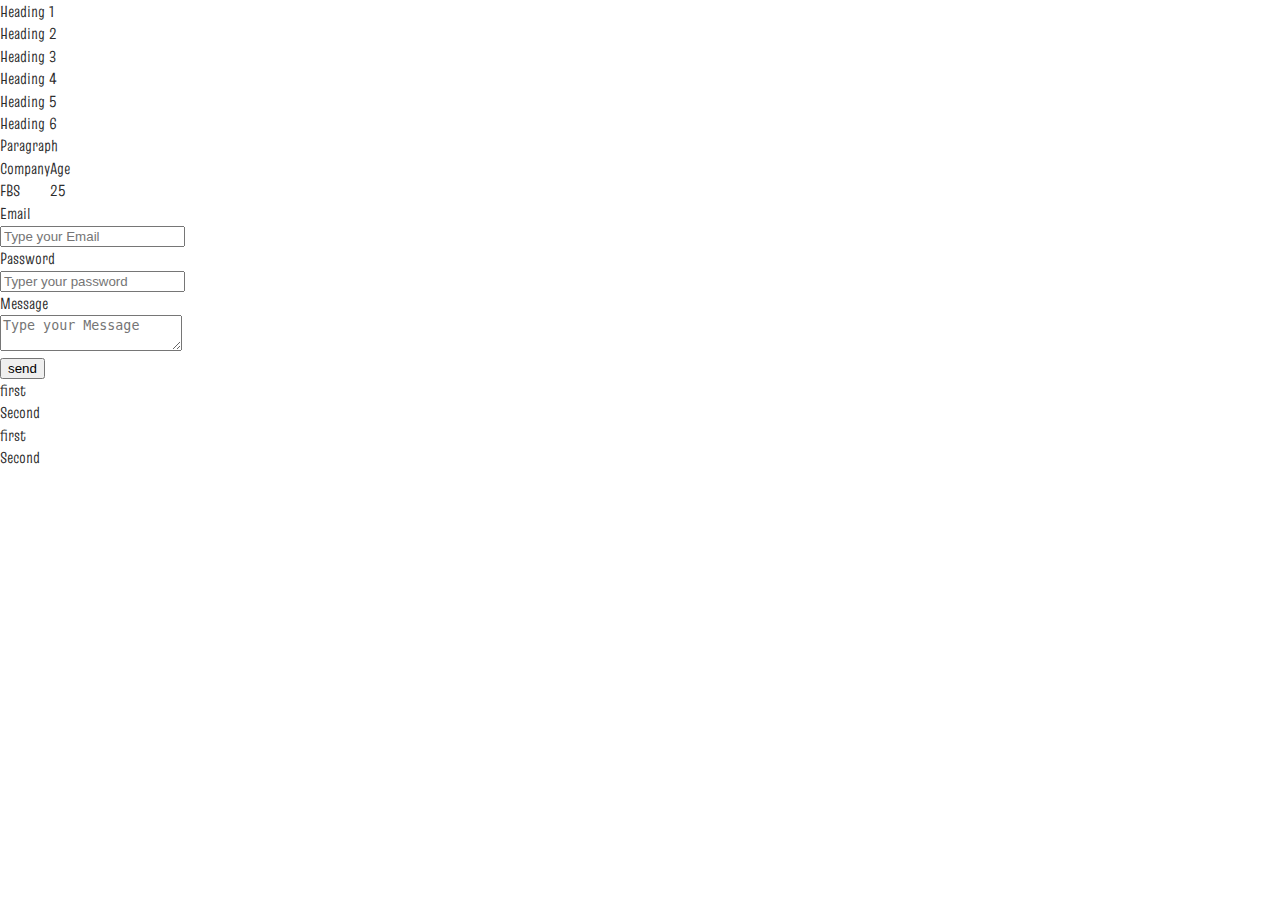
<file: index.html>
<!DOCTYPE html>
<html lang="en">
<head>
    <meta charset="UTF-8">
    <meta name="viewport" content="width=device-width, initial-scale=1.0">
    <title>INSIDE STYLE</title>
    <link rel="stylesheet" href="style.css">
</head>
<body>
    <!-- Heading Tag -->
    <h1>Heading 1</h1>
    <h2>Heading 2</h2>
    <h3>Heading 3</h3>
    <h4>Heading 4</h4>
    <h5>Heading 5</h5>
    <h6>Heading 6</h6>

    <!-- Paragraph section -->
<p>Paragraph</p>

<section id="banner">
    <div class="banner_left">
     </div>

<div class="banner_left"></div>

</section>
<!-- Table elements (th-Table Heading, tr- Table rows, td- data cells/table data) -->
<table>
  <th>Company</th>    
  <th>Age</th>
</th>


  <tr>
    <td>FBS</td>
    <td>25</td>
  </tr>
</table>

<!-- Email and password Section -->

<!-- Email -->
<Form action="" style="max-width: 10rem;">
    <label for="">Email</label>
    <input type="email" placeholder="Type your Email">

    <!-- Password -->
    <label for="">Password</label>
    <input type="Password" placeholder="Typer your password">

    <!-- Message Section -->
    <label for="">Message</label>
    <textarea placeholder="Type your Message" ></textarea>
    <!-- send button -->
    <button>send</button>

</Form>
<!--(unordered list)-->
<ul>
    <li>first</li>
<li>Second</li>

</ul>



<!--(ol- ordered list)-->
<ol>
    <li>first</li>
<li>Second</li>

</ol>


</body>
</html>
</file>
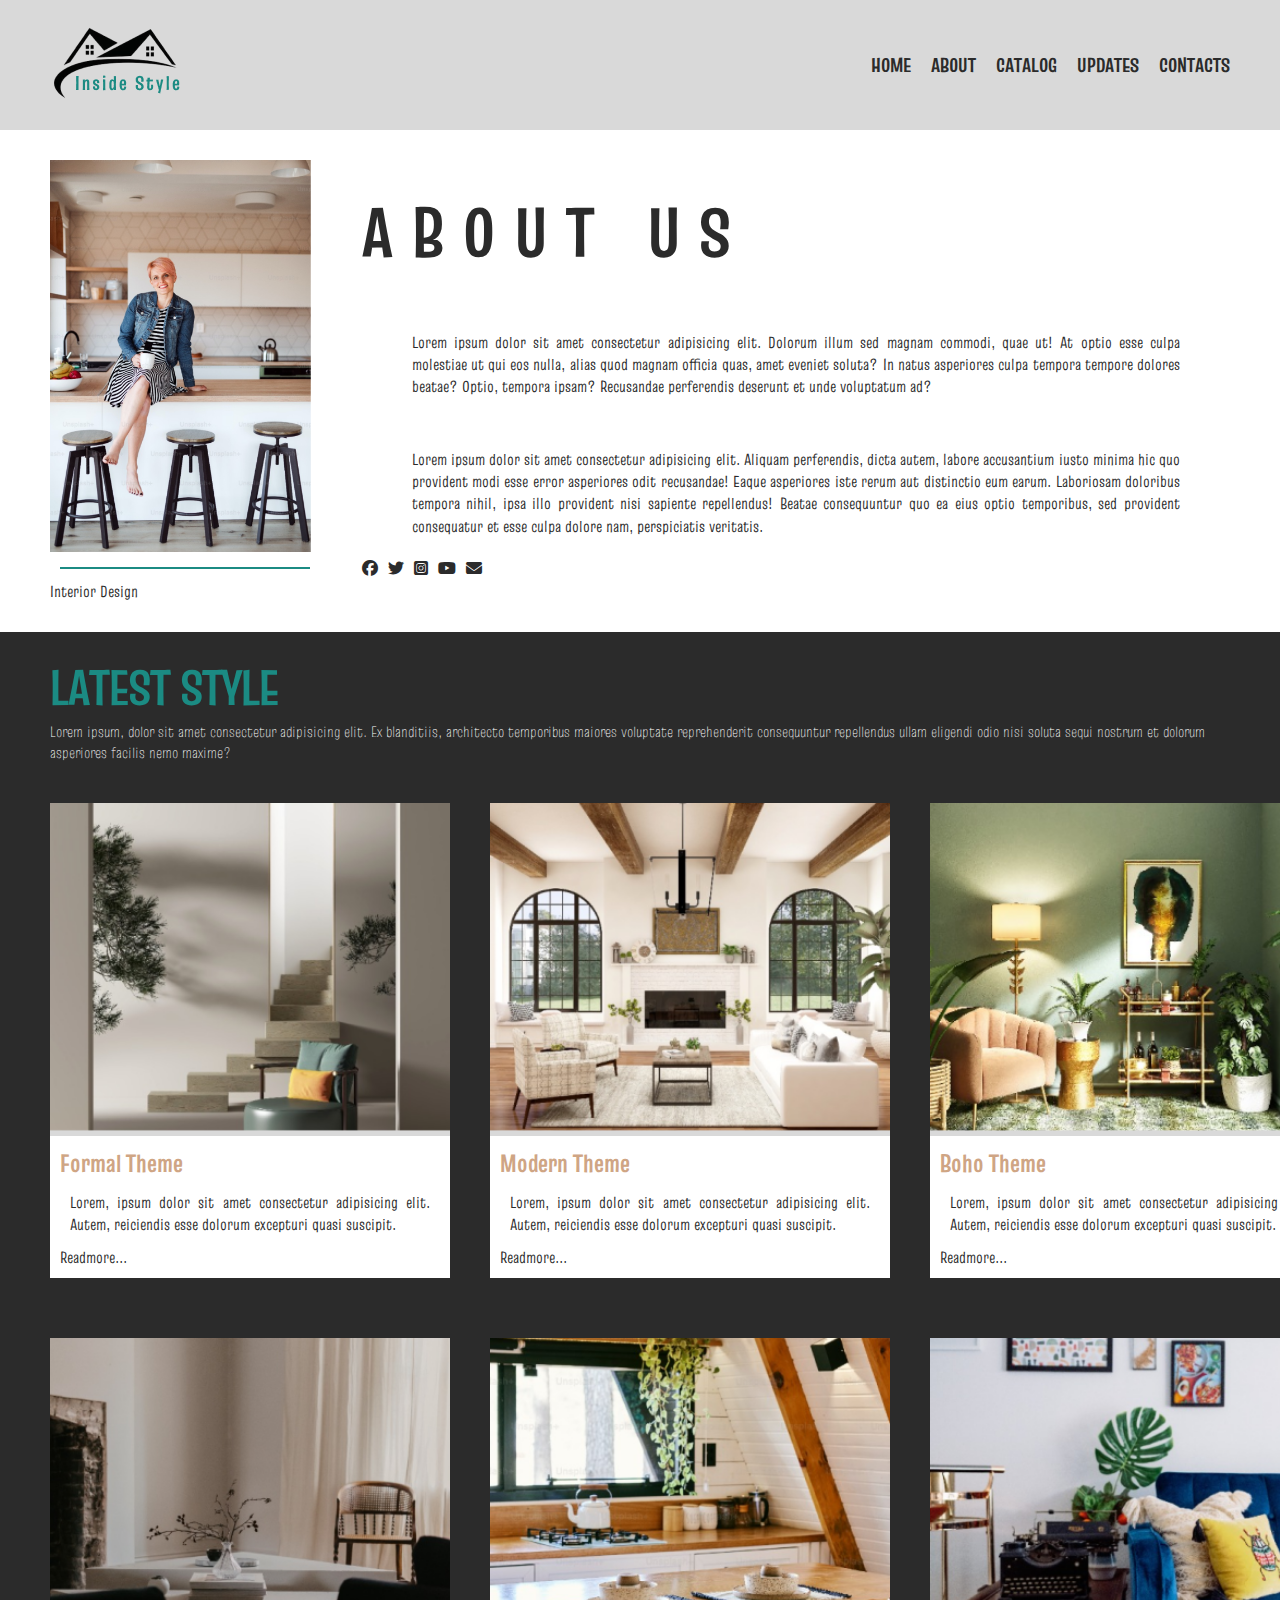
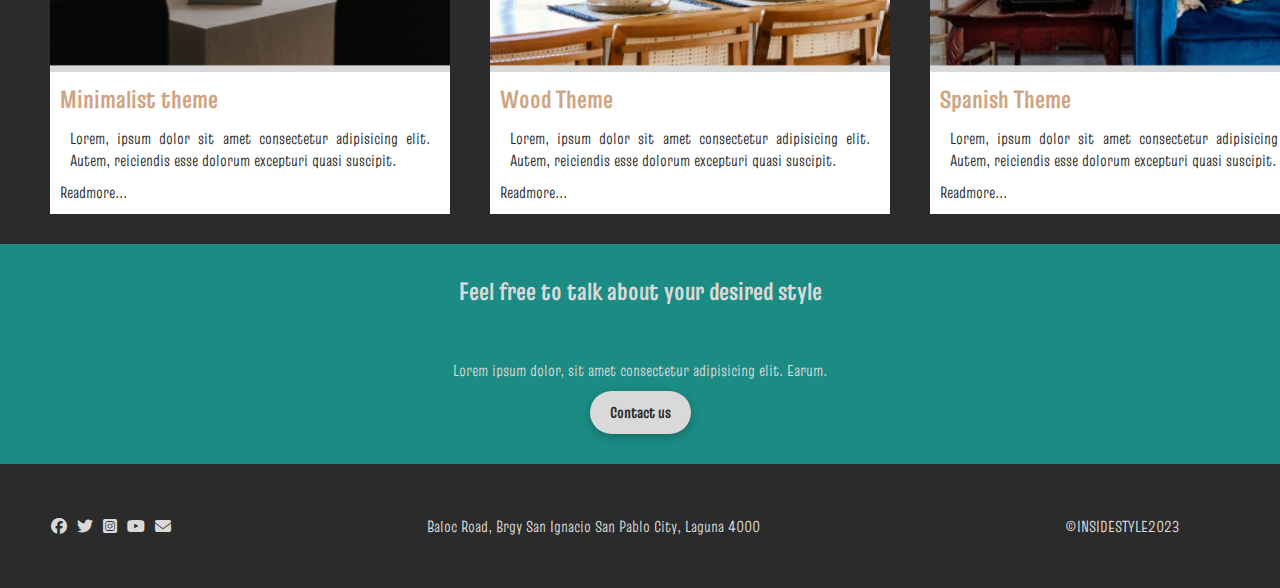
<file: about.html>
<!DOCTYPE html>
<html lang="en">
<head>
    <meta charset="UTF-8">
    <meta name="viewport" content="width=device-width, initial-scale=1.0">
    <title>Inside Style</title>
    <link rel="stylesheet" href="./style2.css">
    <link rel="stylesheet" href="https://cdnjs.cloudflare.com/ajax/libs/font-awesome/6.5.1/css/all.min.css">
</head>
<body>
    <!-- HEADER -->
    <header class="header">
        <div class="container">
            <div class="header__wrapper">
                <img src="./img/LOGO.png" alt="">
                <nav>
                    <ul class="header__nav">
                        <li><a href="./home.html">HOME</a></li>
                        <li><a href="./about.html">ABOUT</a></li>
                        <li><a href="./catalog.html">CATALOG</a></li>
                        <li><a href="./updates.html">UPDATES</a></li>
                        <li><a href="./contacts.html">CONTACTS</a></li>
                    </ul>
                </nav>
                <div class="toggle__menu">
                     <!-- span*3 -->
                <span></span>
                <span></span>
                <span></span>
                </div>
            </div>
        </div>
    </header>

<!-- ABOUT BANNER -->
<!-- section.aboutBanner>.container>.aboutBanner__wrapper -->
<section class="about__Banner">
    <div class="container">
        <div class="aboutBanner__wrapper">
            <!-- .aboutBanner__left>.aboutBanner__right -->
            <!-- .aboutBanner__left -->
           <div class="aboutBanner__left">
            <img src="./img/about.png" alt="">
            <small>Interior Design</small>
            </div>
            <!-- .aboutBanner__right -->
            <div class="aboutBanner__right">
                <h1>ABOUT US</h1>
                <p>Lorem ipsum dolor sit amet consectetur adipisicing elit. Dolorum illum sed magnam commodi, quae ut! At optio esse culpa molestiae ut qui eos nulla, alias quod magnam officia quas, amet eveniet soluta? In natus asperiores culpa tempora tempore dolores beatae? Optio, tempora ipsam? Recusandae perferendis deserunt et unde voluptatum ad?</p>
                <p>Lorem ipsum dolor sit amet consectetur adipisicing elit. Aliquam perferendis, dicta autem, labore accusantium iusto minima hic quo provident modi esse error asperiores odit recusandae! Eaque asperiores iste rerum aut distinctio eum earum. Laboriosam doloribus tempora nihil, ipsa illo provident nisi sapiente repellendus! Beatae consequuntur quo ea eius optio temporibus, sed provident consequatur et esse culpa dolore nam, perspiciatis veritatis.</p>

                    <ul>
                        <li><a href=""><i class="fa-brands fa-facebook"></i></a></li>
                        <li><a href=""><i class="fa-brands fa-twitter"></i></a></li>
                        <li><a href=""><i class="fa-brands fa-square-instagram"></i></a></li>
                        <li><a href=""><i class="fa-brands fa-youtube"></i></a></li>
                        <li><a href=""><i class="fa-solid fa-envelope"></i></a></li>
                    </ul>
                </div>
           </div>
        </div>
    </div>
</section>
<!-- LATEST STYLE SECTION -->
<section class="lateststyle">
    <div class="container">
        <h2>LATEST STYLE</h2>
       <h1>Lorem ipsum, dolor sit amet consectetur adipisicing elit. Ex blanditiis, architecto temporibus maiores voluptate reprehenderit consequuntur repellendus ullam eligendi odio nisi soluta sequi nostrum et dolorum asperiores facilis nemo maxime?</h1>
        <div class="lateststyle__wrapper">
            <div class="latestBanner__card">
                <img src="./img/latest-1.png" alt="">
                <div class="latestBanner__card--content">
                    <h3>Formal Theme</h3>
                    <p>Lorem, ipsum dolor sit amet consectetur adipisicing elit. Autem, reiciendis esse dolorum excepturi quasi suscipit.</p>
                    <a href="" class="btn--nobg"  >Readmore...</a>
                </div>
            </div>
            <div class="latestBanner__card">
                <img src="./img/latest-2.png" alt="">
                <div class="latestBanner__card--content">
                    <h3>Modern Theme</h3>
                    <p>Lorem, ipsum dolor sit amet consectetur adipisicing elit. Autem, reiciendis esse dolorum excepturi quasi suscipit.</p>
                    <a href="" class="btn--nobg" >Readmore...</a>
                </div>
            </div>
            <div class="latestBanner__card">
                <img src="./img/latest-3.png" alt="">
                <div class="latestBanner__card--content">
                    <h3>Boho Theme</h3>
                    <p>Lorem, ipsum dolor sit amet consectetur adipisicing elit. Autem, reiciendis esse dolorum excepturi quasi suscipit.</p>
                    <a href="" class="btn--nobg" >Readmore...</a>
                </div>
            </div>
            <div class="latestBanner__card">
                <img src="./img/latest-4.png" alt="">
                <div class="latestBanner__card--content">
                    <h3>Minimalist theme</h3>
                    <p>Lorem, ipsum dolor sit amet consectetur adipisicing elit. Autem, reiciendis esse dolorum excepturi quasi suscipit.</p>
                    <a href="" class="btn--nobg" >Readmore...</a>
                </div>
            </div>
            <div class="latestBanner__card">
                <img src="./img/latest-5.png" alt="">
                <div class="latestBanner__card--content">
                    <h3>Wood Theme</h3>
                    <p>Lorem, ipsum dolor sit amet consectetur adipisicing elit. Autem, reiciendis esse dolorum excepturi quasi suscipit.</p>
                    <a href="" class="btn--nobg" >Readmore...</a>
                </div>
            </div>
            <div class="latestBanner__card">
                <img src="./img/latest-6.png" alt="">
                <div class="latestBanner__card--content">
                    <h3>Spanish Theme</h3>
                    <p>Lorem, ipsum dolor sit amet consectetur adipisicing elit. Autem, reiciendis esse dolorum excepturi quasi suscipit.</p>
                    <a href="" class="btn--nobg" >Readmore...</a>
                </div>
            </div>
        </div>
    </div>
</section>
    <!-- CALL TO ACTION -->
    <section class="cta">
        <div class="container">
            <div class="cta__wrapper">
                <h2>Feel free to talk about your desired style</h2>
                <p>Lorem ipsum dolor, sit amet consectetur adipisicing elit. Earum.</p>
                <a href="" class="btn bg--semi-light">Contact us</a>
            </div>
        </div>
    </section>
    <!-- FOOTER -->
    <footer class="footer">
        <div class="container">
            <div class="footer__wrapper">
                <ul>
                    <li><a href=""><i class="fa-brands fa-facebook"></i></a></li>
                    <li><a href=""><i class="fa-brands fa-twitter"></i></a></li>
                    <li><a href=""><i class="fa-brands fa-square-instagram"></i></a></li>
                    <li><a href=""><i class="fa-brands fa-youtube"></i></a></li>
                    <li><a href=""><i class="fa-solid fa-envelope"></i></a></li>
                </ul>
                <p>Baloc Road, Brgy San Ignacio San Pablo City, Laguna 4000</p>
                <p>©INSIDESTYLE2023</p>
            </div>
        </div>
    </footer>

    <script src="./script.js"></script>
</body>
</html>
</file>
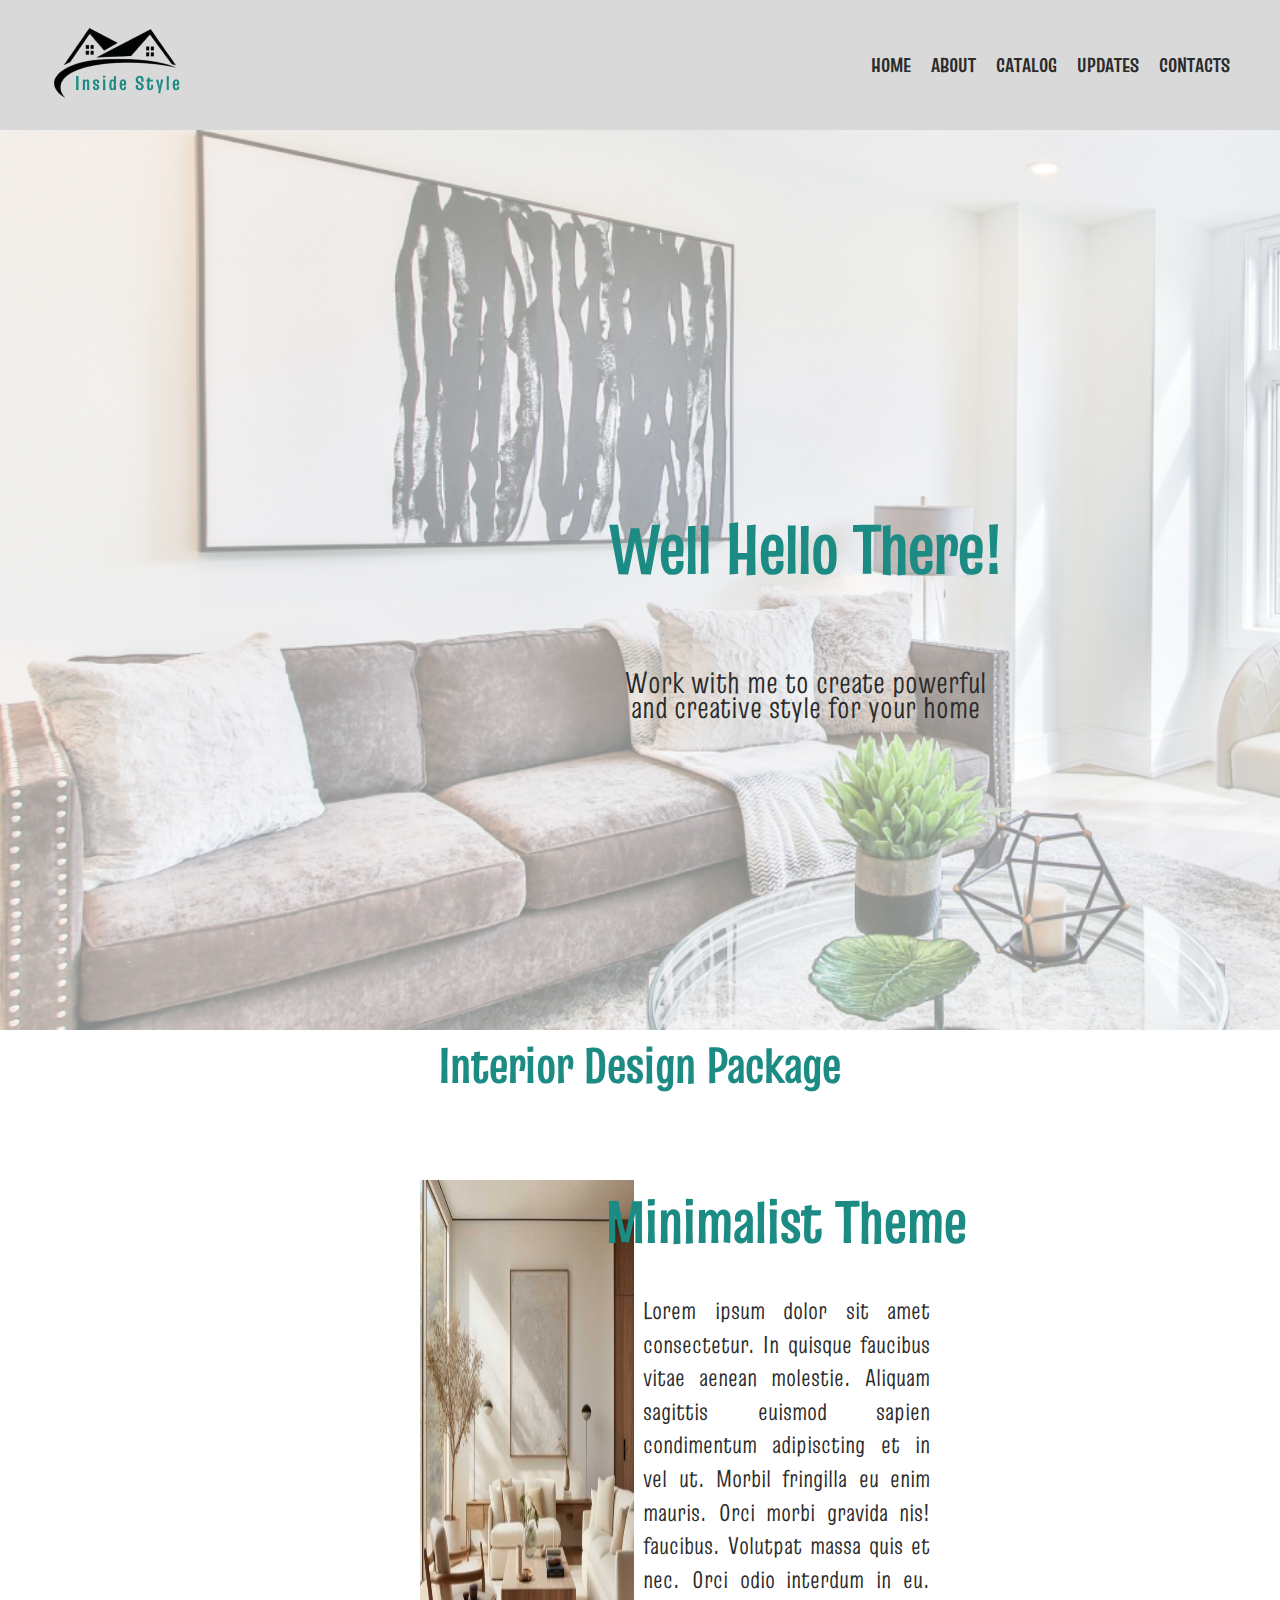
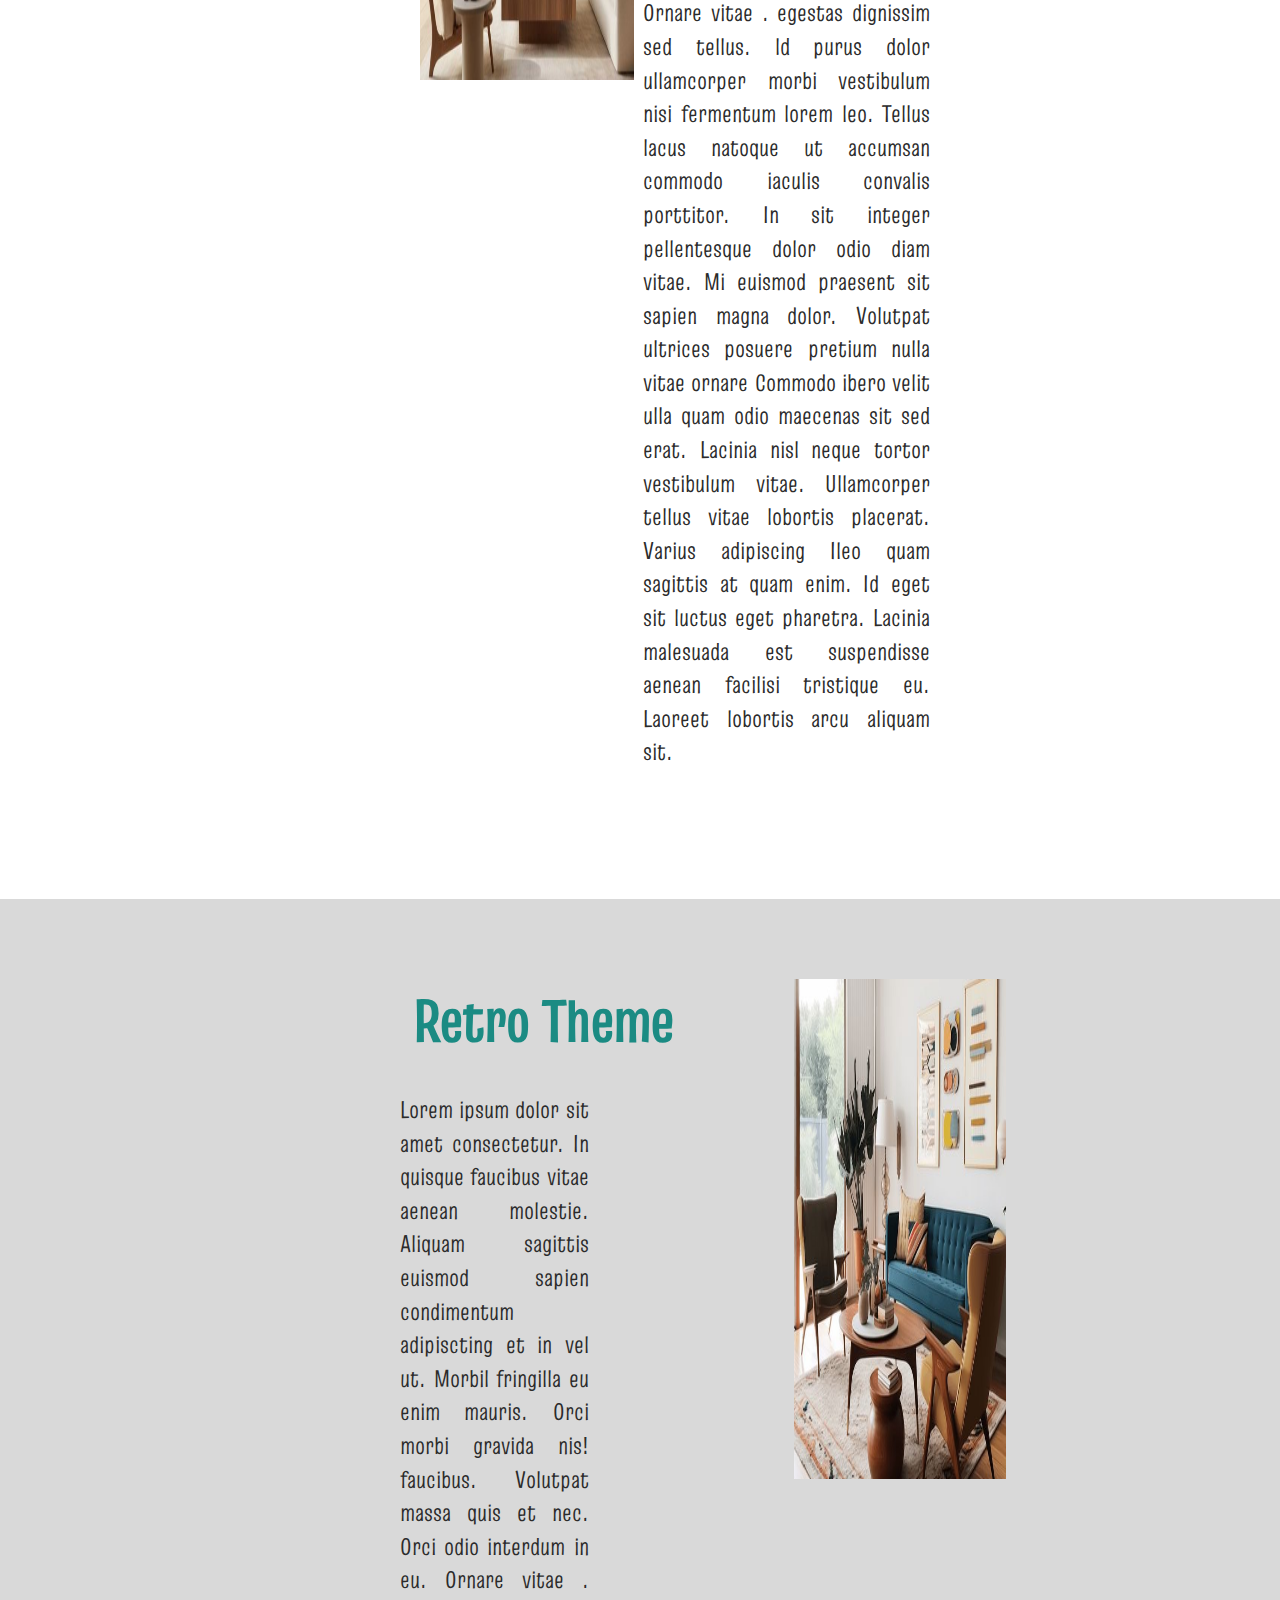
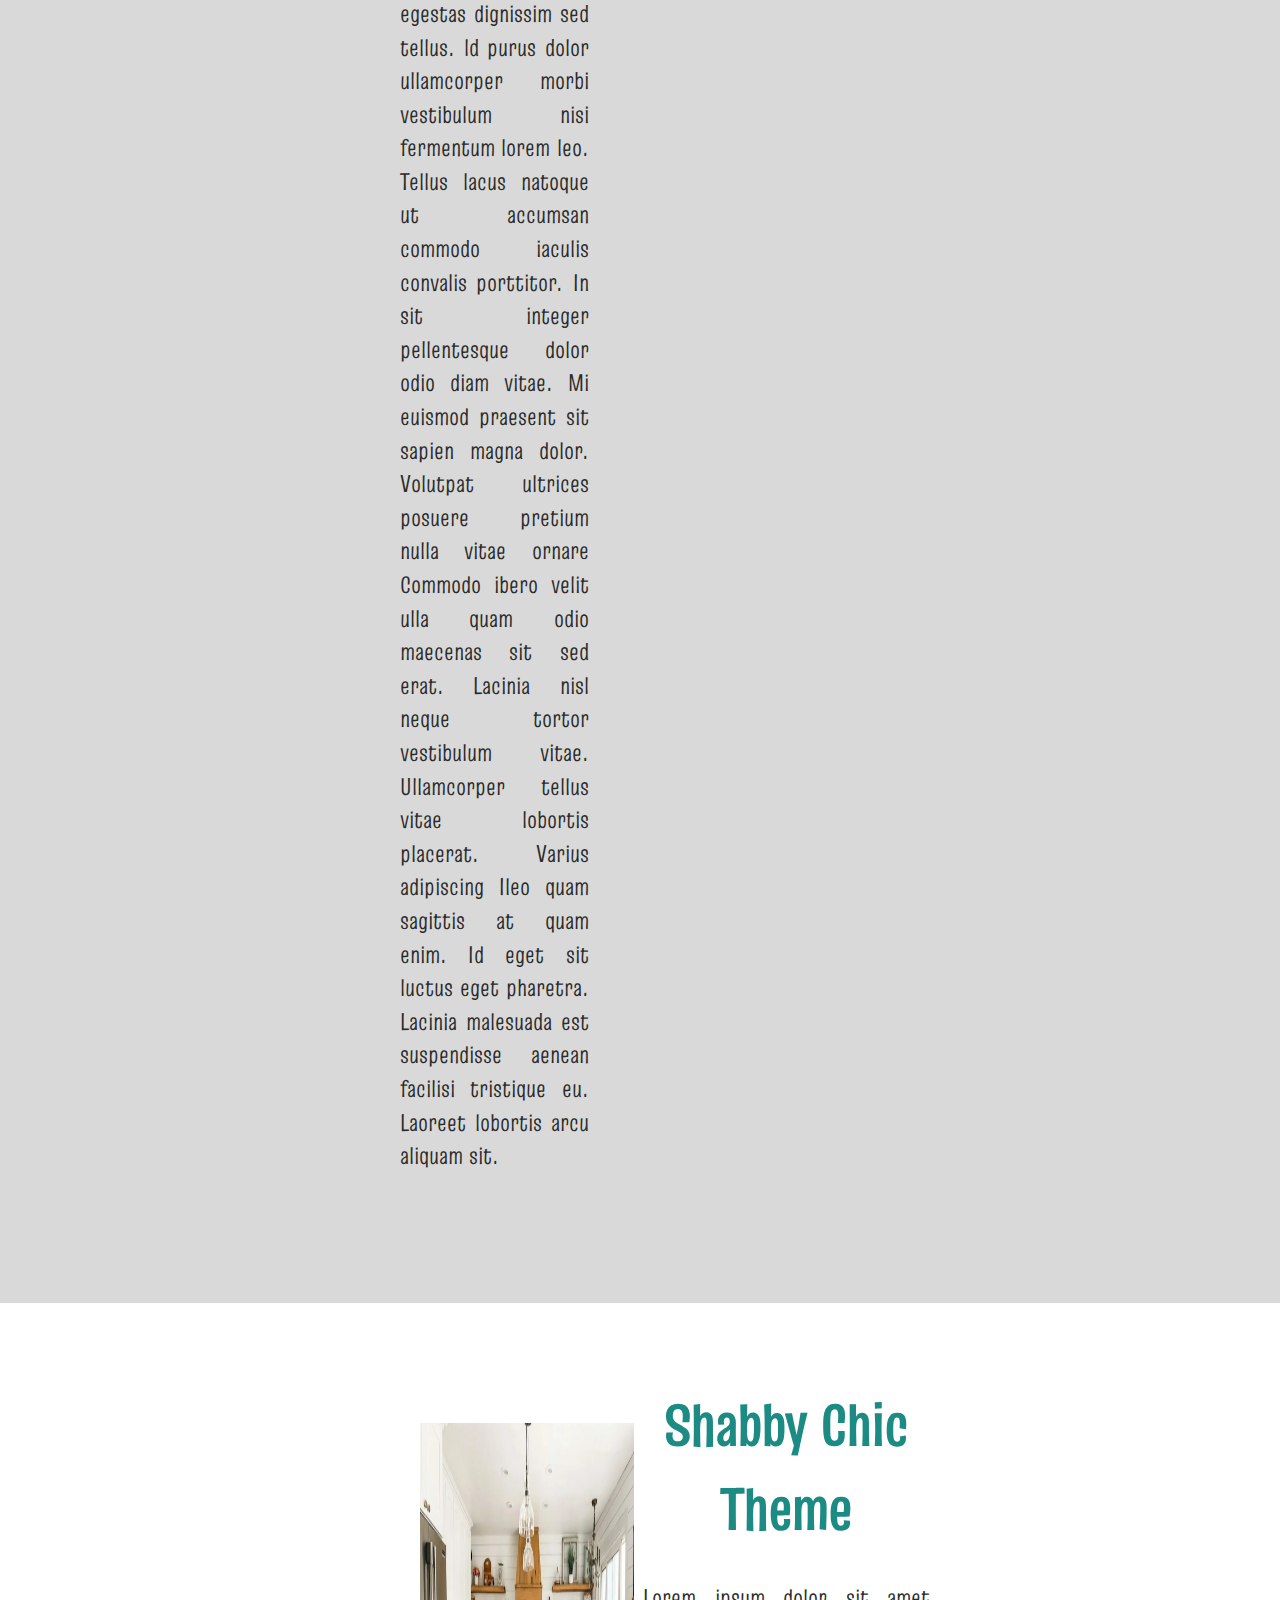
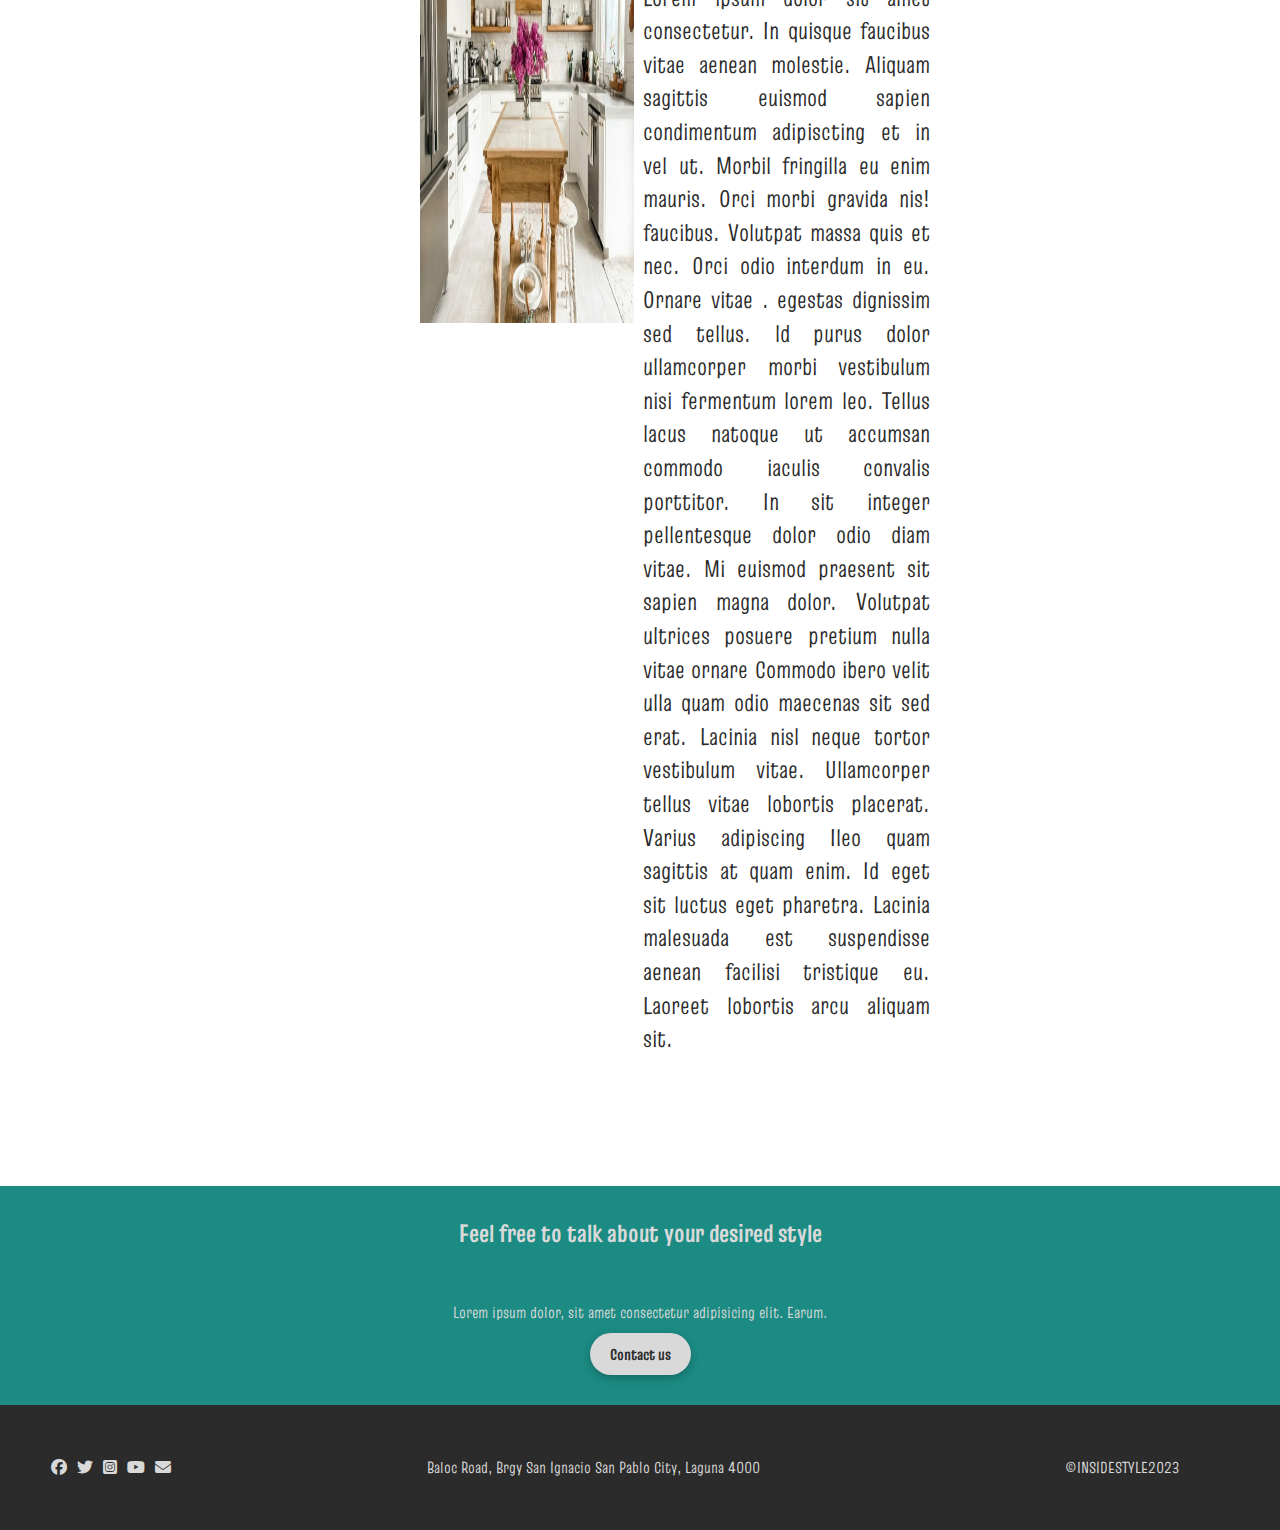
<file: catalog.html>
<!DOCTYPE html>
<html lang="en">
<head>
    <meta charset="UTF-8">
    <meta name="viewport" content="width=device-width, initial-scale=1.0">
    <title>Inside Style</title>
    <link rel="stylesheet" href="./style2.css">
    <link rel="stylesheet" href="https://cdnjs.cloudflare.com/ajax/libs/font-awesome/6.5.1/css/all.min.css">
</head>
<body>
    <!-- HEADER -->
    <header class="header">
        <div class="container">
            <div class="header__wrapper">
                <img src="./img/LOGO.png" alt="">
                <nav>
                    <ul class="header__nav">
                        <li><a href="./home.html">HOME</a></li>
                        <li><a href="./about.html">ABOUT</a></li>
                        <li><a href="./catalog.html">CATALOG</a></li>
                        <li><a href="./updates.html">UPDATES</a></li>
                        <li><a href="./contacts.html">CONTACTS</a></li>
                    </ul>
                </nav>
                <div class="toggle__menu">
                     <!-- span*3 -->
                <span></span>
                <span></span>
                <span></span>
                </div>
            </div>
        </div>
    </header>
<!-- CATALOG BANNER -->
<!-- section.catalogBanner>.catalogBanner__bg>.container>.catalogBanner__wrapper>h1+p -->
<section class="catalogBanner">
    <div class="catalogBanner__bg">
        <div class="container">
            <div class="catalogBanner__wrapper">
                <div class="description-title">
                    <h1>Well Hello There!</h1><br/>
                    <p>Work with me to create powerful 
                    <br> and creative style for your home</p>
                </div>
                
            </div>
        </div>
    </div>
    
</section>
<!-- INTERIOR PACKAGE -->
 <!-- section.package>.package__wrapper>.package__theme>.package__left>.img+.package_right>.h2+p -->

<section class="package">
      <div class="package__wrapper">
          <h1>Interior Design Package</h1>
        </div>
        <div class="package__theme">
            <div class="package__left">
                <img class = "interior-img" src="./img/minimalist.png" alt="">
            </div>
            <div class="package__right">
                  <h2>Minimalist Theme</h2>
                  <P>Lorem ipsum dolor sit amet consectetur. In quisque faucibus vitae aenean molestie.
                    Aliquam sagittis euismod sapien condimentum adipiscting et in vel ut. Morbil fringilla eu
                    enim mauris. Orci morbi gravida nis! faucibus. Volutpat massa quis et nec. Orci odio
                    interdum in eu. Ornare vitae . egestas dignissim sed tellus. ld purus dolor ullamcorper
                    morbi vestibulum nisi fermentum lorem leo. Tellus lacus natoque ut accumsan commodo
                    iaculis convalis porttitor. In sit integer pellentesque dolor odio diam vitae. Mi euismod
                    praesent sit sapien magna dolor. Volutpat ultrices posuere pretium nulla vitae ornare
                    Commodo ibero velit ulla quam odio maecenas sit sed erat. Lacinia nisl neque tortor
                    vestibulum vitae. Ullamcorper tellus vitae lobortis placerat. Varius adipiscing Ileo quam
                    sagittis at quam enim. Id eget sit luctus eget pharetra. Lacinia malesuada est
                    suspendisse aenean facilisi tristique eu. Laoreet lobortis arcu aliquam sit.
                </P> 
            </div>  
        </div>    

        <div class="package__theme">
            <div class="package__left"><img class="retro-img"src="./img/retro.png" alt=""></div>
            <div class="package__right">
                <h2>Retro Theme</h2>
                <P class="retro-text">Lorem ipsum dolor sit amet consectetur. In quisque faucibus vitae aenean molestie.
                Aliquam sagittis euismod sapien condimentum adipiscting et in vel ut. Morbil fringilla eu
                enim mauris. Orci morbi gravida nis! faucibus. Volutpat massa quis et nec. Orci odio
                interdum in eu. Ornare vitae . egestas dignissim sed tellus. ld purus dolor ullamcorper
                morbi vestibulum nisi fermentum lorem leo. Tellus lacus natoque ut accumsan commodo
                iaculis convalis porttitor. In sit integer pellentesque dolor odio diam vitae. Mi euismod
                praesent sit sapien magna dolor. Volutpat ultrices posuere pretium nulla vitae ornare
                Commodo ibero velit ulla quam odio maecenas sit sed erat. Lacinia nisl neque tortor
                vestibulum vitae. Ullamcorper tellus vitae lobortis placerat. Varius adipiscing Ileo quam
                sagittis at quam enim. Id eget sit luctus eget pharetra. Lacinia malesuada est
                suspendisse aenean facilisi tristique eu. Laoreet lobortis arcu aliquam sit.</P>            
            </div>
        </div>
  
          <div class="package__theme">
              <div class="package__left">
                    <img class="shabby-img" src="./img/shabby-chic.png" alt=""></div>
                    <div class="package__right">
                        <h2>Shabby Chic Theme</h2>
                        <P>Lorem ipsum dolor sit amet consectetur. In quisque faucibus vitae aenean molestie.
                        Aliquam sagittis euismod sapien condimentum adipiscting et in vel ut. Morbil fringilla eu
                        enim mauris. Orci morbi gravida nis! faucibus. Volutpat massa quis et nec. Orci odio
                        interdum in eu. Ornare vitae . egestas dignissim sed tellus. ld purus dolor ullamcorper
                        morbi vestibulum nisi fermentum lorem leo. Tellus lacus natoque ut accumsan commodo
                        iaculis convalis porttitor. In sit integer pellentesque dolor odio diam vitae. Mi euismod
                        praesent sit sapien magna dolor. Volutpat ultrices posuere pretium nulla vitae ornare
                        Commodo ibero velit ulla quam odio maecenas sit sed erat. Lacinia nisl neque tortor
                        vestibulum vitae. Ullamcorper tellus vitae lobortis placerat. Varius adipiscing Ileo quam
                        sagittis at quam enim. Id eget sit luctus eget pharetra. Lacinia malesuada est
                        suspendisse aenean facilisi tristique eu. Laoreet lobortis arcu aliquam sit.</P>
                    </div>
                </div>
            </div>
    </section>




        <!-- CALL TO ACTION -->
        <section class="cta">
            <div class="container">
                <div class="cta__wrapper">
                    <h2>Feel free to talk about your desired style</h2>
                    <p>Lorem ipsum dolor, sit amet consectetur adipisicing elit. Earum.</p>
                    <a href="" class="btn bg--semi-light">Contact us</a>
                </div>
            </div>
        </section>
        <!-- FOOTER -->
        <footer class="footer">
            <div class="container">
                <div class="footer__wrapper">
                    <ul>
                        <li><a href=""><i class="fa-brands fa-facebook"></i></a></li>
                        <li><a href=""><i class="fa-brands fa-twitter"></i></a></li>
                        <li><a href=""><i class="fa-brands fa-square-instagram"></i></a></li>
                        <li><a href=""><i class="fa-brands fa-youtube"></i></a></li>
                        <li><a href=""><i class="fa-solid fa-envelope"></i></a></li>
                    </ul>
                    <p>Baloc Road, Brgy San Ignacio San Pablo City, Laguna 4000</p>
                    <p>©INSIDESTYLE2023</p>
                </div>
            </div>
        </footer>
    
        <script src="./script.js"></script>
    </body>
    </html>
</file>
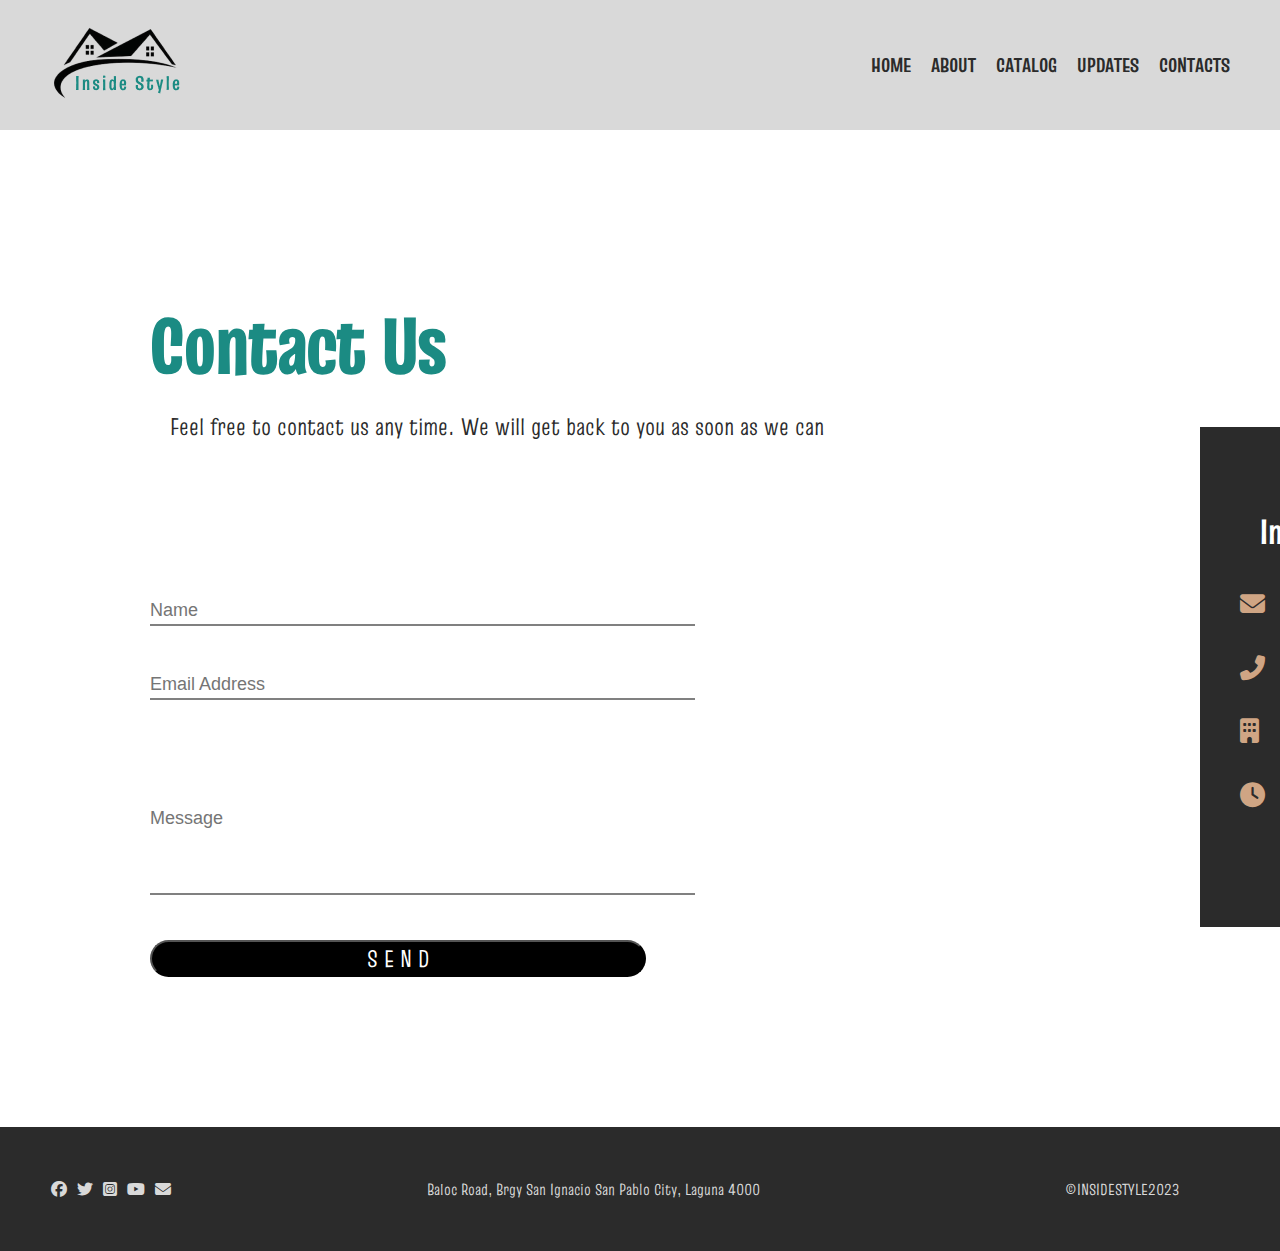
<file: contacts.html>
<!DOCTYPE html>
<html lang="en">
<head>
    <meta charset="UTF-8">
    <meta name="viewport" content="width=device-width, initial-scale=1.0">
    <title>Inside Style</title>
    <link rel="stylesheet" href="./style2.css">
    <link rel="stylesheet" href="https://cdnjs.cloudflare.com/ajax/libs/font-awesome/6.5.1/css/all.min.css">
</head>
<body>
    <!-- HEADER -->
    <header class="header">
        <div class="container">
            <div class="header__wrapper">
                <img src="./img/LOGO.png" alt="">
                <nav>
                    <ul class="header__nav">
                        <li><a href="./home.html">HOME</a></li>
                        <li><a href="./about.html">ABOUT</a></li>
                        <li><a href="./catalog.html">CATALOG</a></li>
                        <li><a href="./updates.html">UPDATES</a></li>
                        <li><a href="./contacts.html">CONTACTS</a></li>
                    </ul>
                </nav>
                <div class="toggle__menu">
                     <!-- span*3 -->
                <span></span>
                <span></span>
                <span></span>
                </div>
            </div>
        </div>
    </header>

    
    <section class="contacts">
        <div class="container1">
                <div class="contact">
                        <h1>Contact Us</h1>
                        <span>Feel free to contact us any time. We will get back to you as soon as we can</span>
                </div>
            <form>
                <input  type="text" placeholder="Name" size="50"><br/>
                <input  type="text" placeholder="Email Address" size="50"><br/>
                <input class = "Message" type ="text" placeholder="Message" size="50" ><br/>
                <button class="send">S E N D</button>
            </form>
        </div>

        <div class="info">
            <div class="content">
                <h1 class="H1">Info</h1><br/>

                <div class="descript">
                    <i class="fa-solid fa-envelope"></i>
                    <span>insidestyle@gmail.com</span>
                </div>
                <div class="descript">
                    <i class="fa-solid fa-phone-flip"></i>
                    <span>+639 123 4567 890</span>
                </div>
                <div class="descript"> 
                    <i class="fa-solid fa-building"></i>
                    <span>Los Angeles California</span>
                </div>
                <div class="descript">
                    <i class="fa-solid fa-clock"></i>
                    <span>9:00 am - 5:00 am</span>
                </div>
            </div>
        </div>

                <!-- FOOTER -->
                <footer class="footer">
                    <div class="container">
                        <div class="footer__wrapper">
                            <ul>
                                <li><a href=""><i class="fa-brands fa-facebook"></i></a></li>
                                <li><a href=""><i class="fa-brands fa-twitter"></i></a></li>
                                <li><a href=""><i class="fa-brands fa-square-instagram"></i></a></li>
                                <li><a href=""><i class="fa-brands fa-youtube"></i></a></li>
                                <li><a href=""><i class="fa-solid fa-envelope"></i></a></li>
                            </ul>
                            <p>Baloc Road, Brgy San Ignacio San Pablo City, Laguna 4000</p>
                            <p>©INSIDESTYLE2023</p>
                        </div>
                    </div>
                </footer>
            
                <script src="./script.js"></script>
            </body>
            </html>
</file>
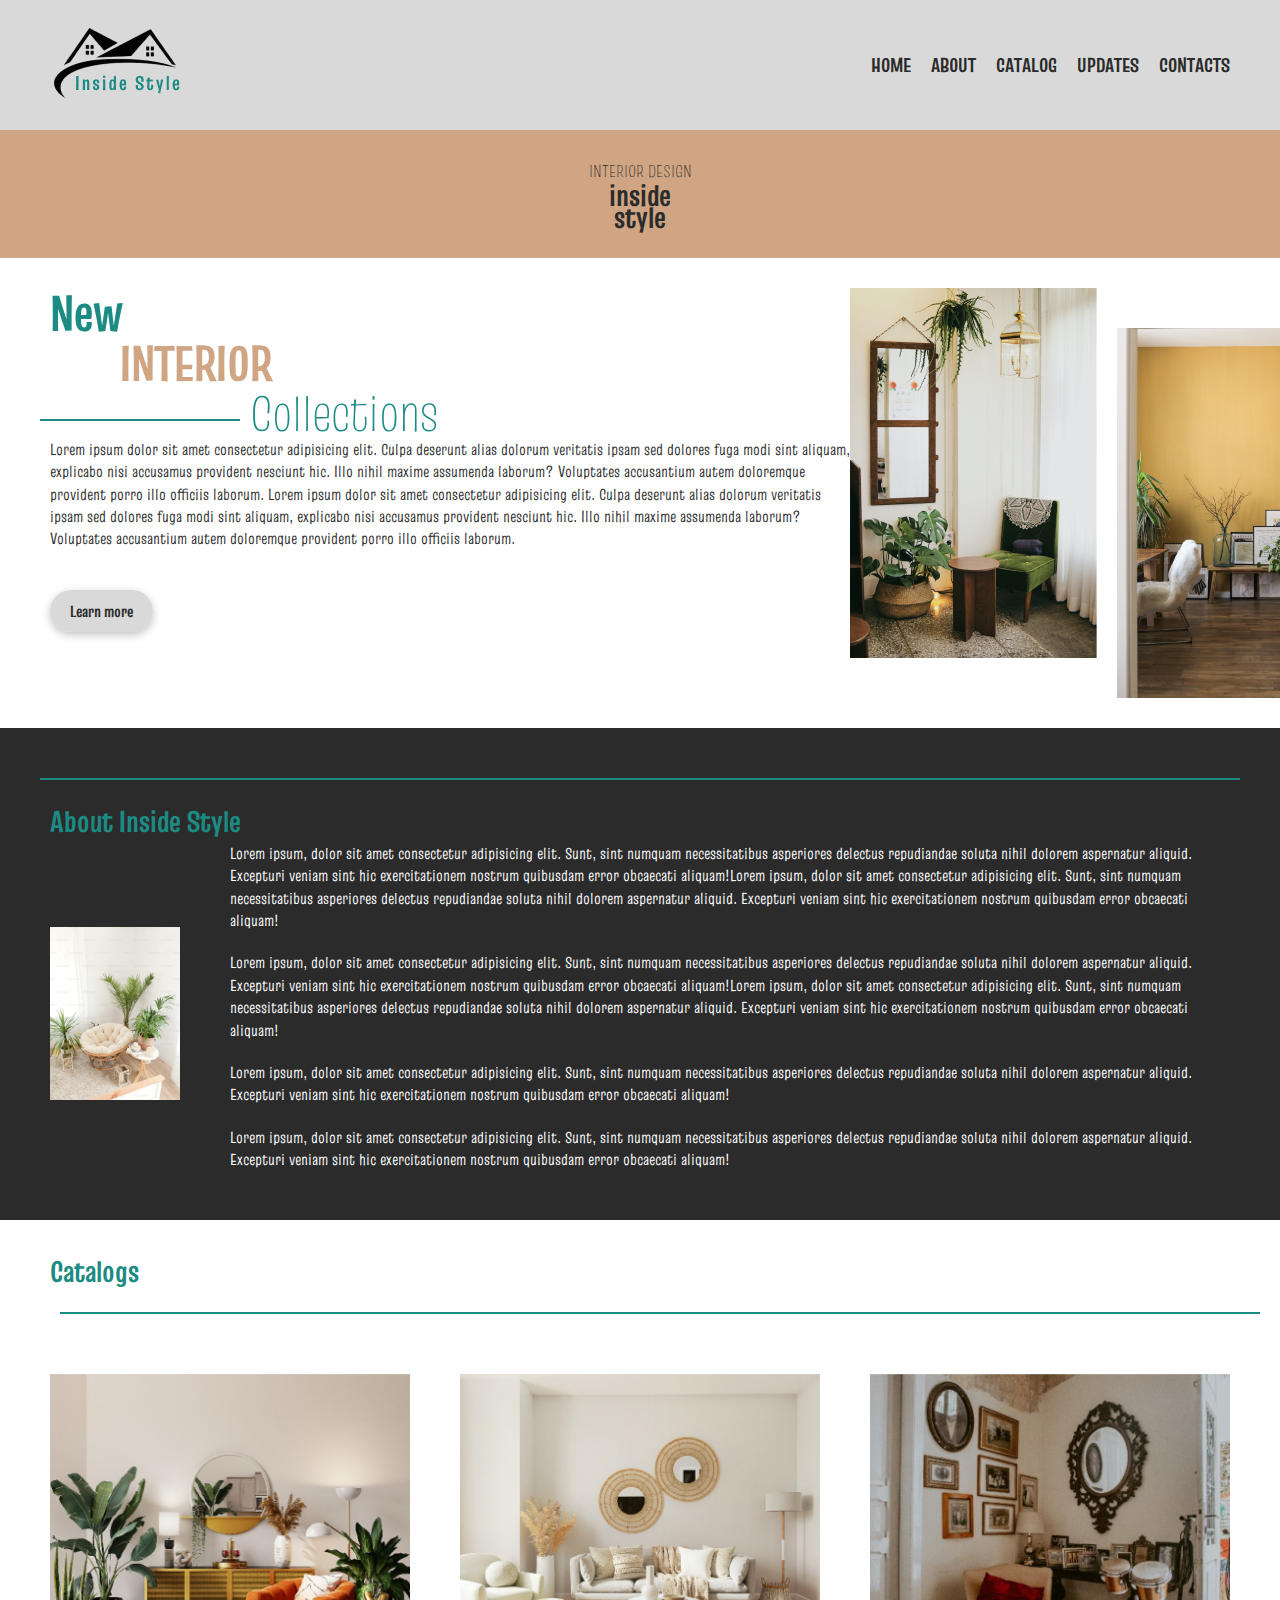
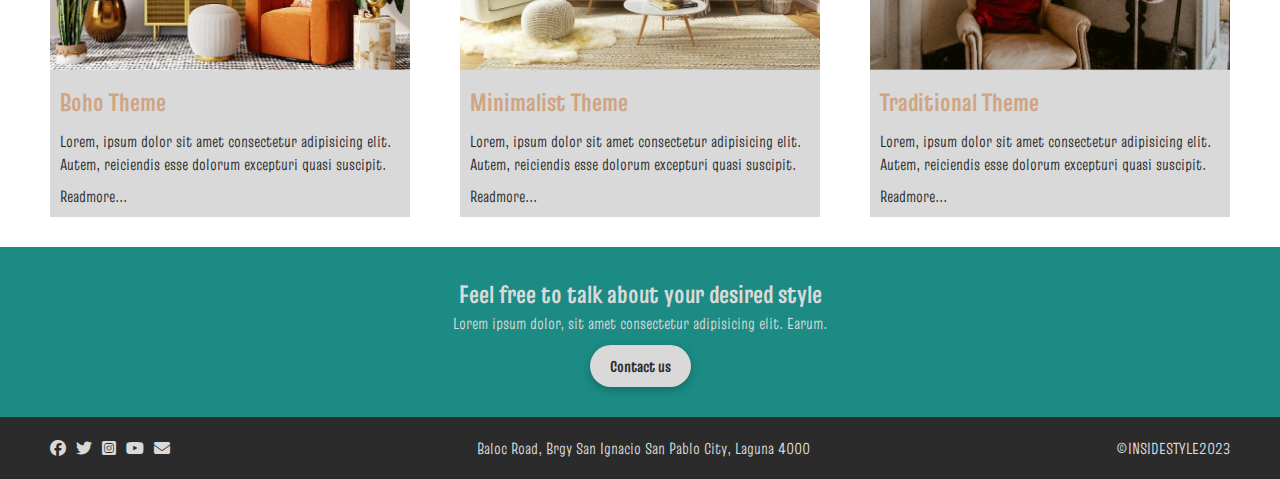
<file: home.html>
<!DOCTYPE html>
<html lang="en">
<head>
    <meta charset="UTF-8">
    <meta name="viewport" content="width=device-width, initial-scale=1.0">
    <title>Inside Style</title>
    <link rel="stylesheet" href="./style.css">
    <link rel="stylesheet" href="https://cdnjs.cloudflare.com/ajax/libs/font-awesome/6.5.1/css/all.min.css">
</head>
<body>
    <!-- HEADER -->
    <header class="header">
        <div class="container">
            <div class="header__wrapper">
                <img src="./img/LOGO.png" alt="">
                <nav>
                    <ul class="header__nav">
                        <li><a href="./home.html">HOME</a></li>
                        <li><a href="./about.html">ABOUT</a></li>
                        <li><a href="./catalog.html">CATALOG</a></li>
                        <li><a href="./updates.html">UPDATES</a></li>
                        <li><a href="./contacts.html">CONTACTS</a></li>
                    </ul>
                </nav>
                <div class="toggle__menu">
                     <!-- span*3 -->
                <span></span>
                <span></span>
                <span></span>
                </div>
            </div>
        </div>
    </header>
<!-- TOP -->
    <section class="top">
        <div class="container">
            <div class="top__wrapper">
                <span>INTERIOR DESIGN</span>
                <h4>inside <br> style</h4>
            </div>
        </div>
    </section>
    <!-- HOME PAGE BANNER -->
    <section class="homeBanner">
        <div class="container">
            <div class="homeBanner__wrapper">
                <!-- BANNER LEFT -->
                <div class="homeBanner__left">
                    <ul>
                        <li><span>New</span></li>  <!-- first-child -->
                        <li><span>INTERIOR</span></li>  <!-- nth-child(2) -->
                        <li><span>Collections</span></li> <!-- last-child -->
                    </ul>
                    <p>Lorem ipsum dolor sit amet consectetur adipisicing elit. Culpa
                        deserunt alias dolorum veritatis ipsam sed dolores fuga modi sint
                        aliquam, explicabo nisi accusamus provident nesciunt hic. Illo
                        nihil maxime assumenda laborum? Voluptates accusantium autem
                        doloremque provident porro illo officiis laborum. Lorem ipsum
                        dolor sit amet consectetur adipisicing elit. Culpa deserunt alias
                        dolorum veritatis ipsam sed dolores fuga modi sint aliquam,
                        explicabo nisi accusamus provident nesciunt hic. Illo nihil maxime
                        assumenda laborum? Voluptates accusantium autem doloremque
                        provident porro illo officiis laborum.
                    </p>
                    <a href="" class="btn bg--semi-light">Learn more</a>
                </div>
                <!-- BANNER RIGHT -->
                <div class="homeBanner__right">
                    <img src="./img/banner-1.png" alt="">
                    <img src="./img/banner-2.png" alt="">
                </div>
            </div>
        </div>
    </section>
<!-- ABOUT SECTION -->
    <section class="aboutSection">
        <div class="container">
            <h2>About Inside Style</h2>
            <div class="aboutSection__wrapper">
                <!-- left -->
                <div class="aboutSection__left">
                    <img src="./img/about-2.png" alt="">
                </div>
                <!-- right -->
                <div class="aboutSection__right">
                    <p>
                        Lorem ipsum, dolor sit amet consectetur adipisicing elit. Sunt,
                        sint numquam necessitatibus asperiores delectus repudiandae soluta
                        nihil dolorem aspernatur aliquid. Excepturi veniam sint hic
                        exercitationem nostrum quibusdam error obcaecati aliquam!Lorem
                        ipsum, dolor sit amet consectetur adipisicing elit. Sunt, sint
                        numquam necessitatibus asperiores delectus repudiandae soluta
                        nihil dolorem aspernatur aliquid. Excepturi veniam sint hic
                        exercitationem nostrum quibusdam error obcaecati aliquam!
                      </p>
                      <p>
                        Lorem ipsum, dolor sit amet consectetur adipisicing elit. Sunt,
                        sint numquam necessitatibus asperiores delectus repudiandae soluta
                        nihil dolorem aspernatur aliquid. Excepturi veniam sint hic
                        exercitationem nostrum quibusdam error obcaecati aliquam!Lorem
                        ipsum, dolor sit amet consectetur adipisicing elit. Sunt, sint
                        numquam necessitatibus asperiores delectus repudiandae soluta
                        nihil dolorem aspernatur aliquid. Excepturi veniam sint hic
                        exercitationem nostrum quibusdam error obcaecati aliquam!
                      </p>
                      <p>
                        Lorem ipsum, dolor sit amet consectetur adipisicing elit. Sunt,
                        sint numquam necessitatibus asperiores delectus repudiandae soluta
                        nihil dolorem aspernatur aliquid. Excepturi veniam sint hic
                        exercitationem nostrum quibusdam error obcaecati aliquam!
                      </p>
                      <p>
                        Lorem ipsum, dolor sit amet consectetur adipisicing elit. Sunt,
                        sint numquam necessitatibus asperiores delectus repudiandae soluta
                        nihil dolorem aspernatur aliquid. Excepturi veniam sint hic
                        exercitationem nostrum quibusdam error obcaecati aliquam!
                      </p>
                </div>
            </div>
        </div>
    </section>
<!-- CATALOG SECTION -->
    <section class="catalogSection">
        <div class="container">
            <h2>Catalogs</h2>
            <div class="catalogSection__wrapper">
                <div class="catalogSection__card">
                    <img src="./img/catalog-1.png" alt="">
                    <div class="catalogSection__card--content">
                        <h3>Boho Theme</h3>
                        <p>Lorem, ipsum dolor sit amet consectetur adipisicing elit. Autem, reiciendis esse dolorum excepturi quasi suscipit.</p>
                        <a href="" class="btn--nobg"  >Readmore...</a>
                    </div>
                </div>
                <div class="catalogSection__card">
                    <img src="./img/catalog-2.png" alt="">
                    <div class="catalogSection__card--content">
                        <h3>Minimalist Theme</h3>
                        <p>Lorem, ipsum dolor sit amet consectetur adipisicing elit. Autem, reiciendis esse dolorum excepturi quasi suscipit.</p>
                        <a href="" class="btn--nobg" >Readmore...</a>
                    </div>
                </div>
                <div class="catalogSection__card">
                    <img src="./img/catalog-3.png" alt="">
                    <div class="catalogSection__card--content">
                        <h3>Traditional Theme</h3>
                        <p>Lorem, ipsum dolor sit amet consectetur adipisicing elit. Autem, reiciendis esse dolorum excepturi quasi suscipit.</p>
                        <a href="" class="btn--nobg" >Readmore...</a>
                    </div>
                </div>
            </div>
        </div>
    </section>
<!-- CALL TO ACTION -->
    <section class="cta">
        <div class="container">
            <div class="cta__wrapper">
                <h2>Feel free to talk about your desired style</h2>
                <p>Lorem ipsum dolor, sit amet consectetur adipisicing elit. Earum.</p>
                <a href="" class="btn bg--semi-light">Contact us</a>
            </div>
        </div>
    </section>
    <!-- FOOTER -->
    <footer class="footer">
        <div class="container">
            <div class="footer__wrapper">
                <ul>
                    <li><a href=""><i class="fa-brands fa-facebook"></i></a></li>
                    <li><a href=""><i class="fa-brands fa-twitter"></i></a></li>
                    <li><a href=""><i class="fa-brands fa-square-instagram"></i></a></li>
                    <li><a href=""><i class="fa-brands fa-youtube"></i></a></li>
                    <li><a href=""><i class="fa-solid fa-envelope"></i></a></li>
                </ul>
                <p>Baloc Road, Brgy San Ignacio San Pablo City, Laguna 4000</p>
                <p>©INSIDESTYLE2023</p>
            </div>
        </div>
    </footer>

    <script src="./script.js"></script>
</body>
</html>
</file>
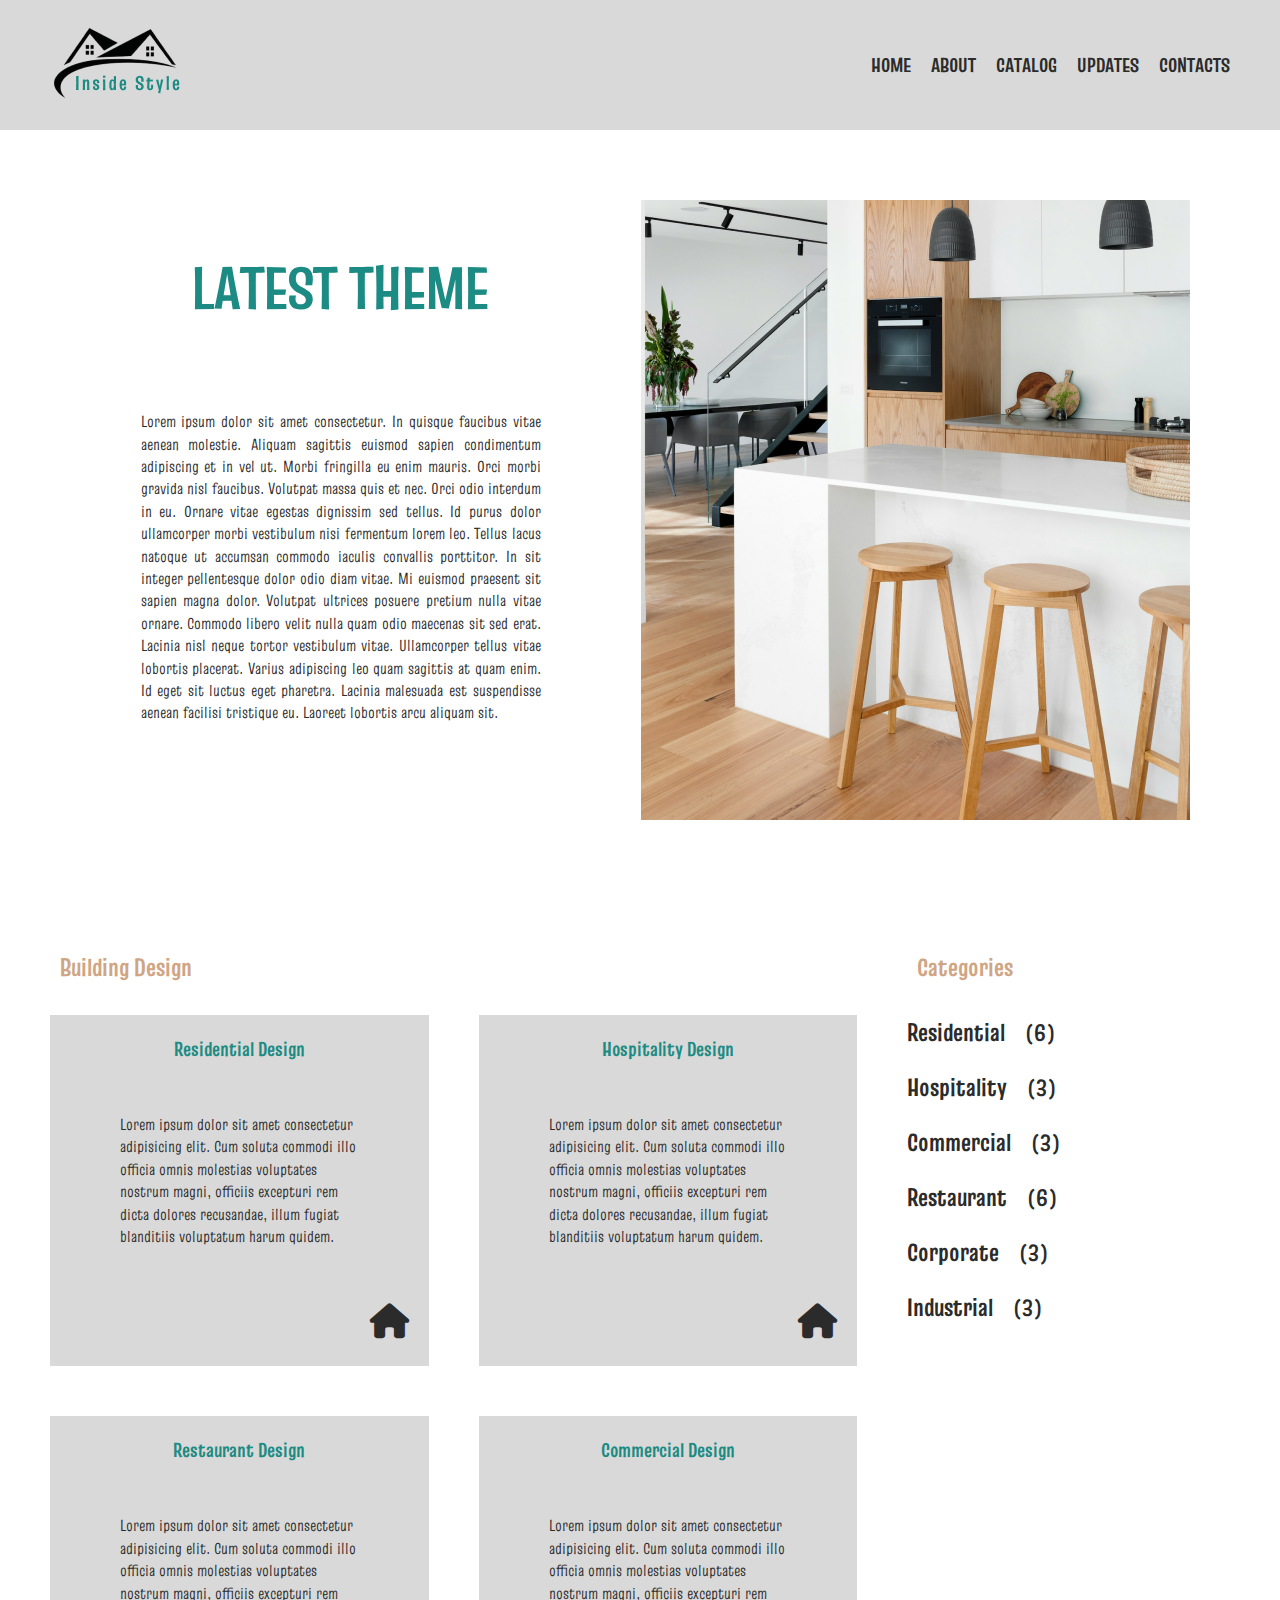
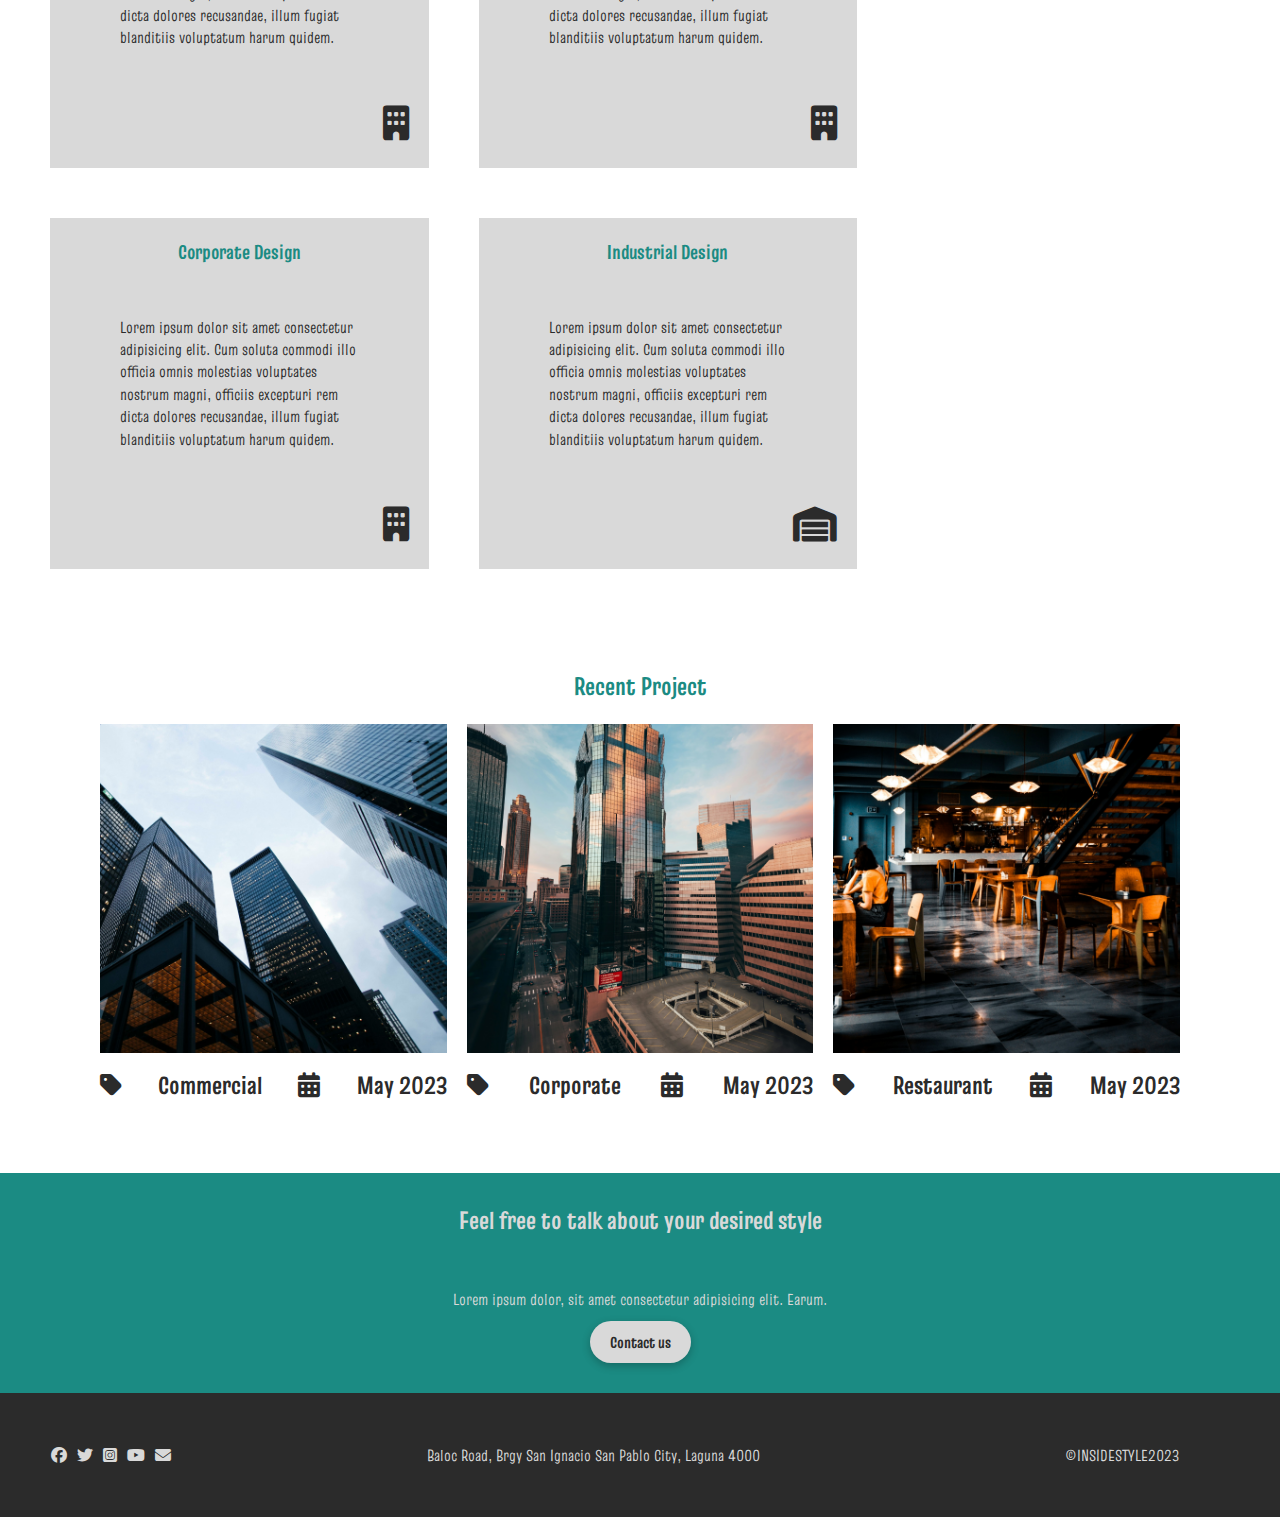
<file: updates.html>
<!DOCTYPE html>
<html lang="en">
<head>
    <meta charset="UTF-8">
    <meta name="viewport" content="width=device-width, initial-scale=1.0">
    <title>Inside Style</title>
    <link rel="stylesheet" href="./style2.css">
    <link rel="stylesheet" href="https://cdnjs.cloudflare.com/ajax/libs/font-awesome/6.5.1/css/all.min.css">
</head>
<body>
    <!-- HEADER -->
    <header class="header">
        <div class="container">
            <div class="header__wrapper">
                <img src="./img/LOGO.png" alt="">
                <nav>
                    <ul class="header__nav">
                        <li><a href="./home.html">HOME</a></li>
                        <li><a href="./about.html">ABOUT</a></li>
                        <li><a href="./catalog.html">CATALOG</a></li>
                        <li><a href="./updates.html">UPDATES</a></li>
                        <li><a href="./contacts.html">CONTACTS</a></li>
                    </ul>
                </nav>
                <div class="toggle__menu">
                     <!-- span*3 -->
                <span></span>
                <span></span>
                <span></span>
                </div>
            </div>
        </div>
    </header>
    <!-- Update Banner -->
    <!-- section.aboutBanner>.container>.aboutBanner__wrapper -->
    <section class="updates">
        <div class="container">
          <div class="updates_wrapper">
            <div class="updates_content">
              <h1>LATEST THEME</h1>
              <P>Lorem ipsum dolor sit amet consectetur. In quisque faucibus vitae aenean molestie. Aliquam sagittis euismod sapien condimentum adipiscing et in vel ut. Morbi fringilla eu enim mauris. Orci morbi gravida nisl faucibus. Volutpat massa quis et nec. Orci odio interdum in eu. Ornare vitae egestas dignissim sed tellus. Id purus dolor ullamcorper morbi vestibulum nisi fermentum lorem leo. Tellus lacus natoque ut accumsan commodo iaculis convallis porttitor. In sit integer pellentesque dolor odio diam vitae. Mi euismod praesent sit sapien magna dolor. Volutpat ultrices posuere pretium nulla vitae ornare. Commodo libero velit nulla quam odio maecenas sit sed erat. Lacinia nisl neque tortor vestibulum vitae. Ullamcorper tellus vitae lobortis placerat. Varius adipiscing leo quam sagittis at quam enim. Id eget sit luctus eget pharetra. Lacinia malesuada est suspendisse aenean facilisi tristique eu. Laoreet lobortis arcu aliquam sit.</P>
            </div>
              <img src="./img/update-banner.png" alt="">
          </div>
        </div>
      </section>
<section>
    <div class="catalog">
        <div class="container">
            <div class="catalog__wrapper">
                <div class="catalog__main">
                    <h2>Building Design</h2>

                    <div class="catalog__cards">
                        <div class="card">
                            <h4>Residential Design</h4>
                            <p>Lorem ipsum dolor sit amet consectetur adipisicing elit. 
                                Cum soluta commodi illo officia omnis molestias voluptates nostrum magni, 
                                officiis excepturi rem dicta dolores recusandae, illum fugiat blanditiis 
                                voluptatum harum quidem.</p>
                                <ul>
                                    <li><a href=""><i class="fa-solid fa-house"></i></a></li>
                                </ul>
                        </div>
                        <div class="card">
                            <h4>Hospitality Design</h4>
                            <p>Lorem ipsum dolor sit amet consectetur adipisicing elit. 
                                Cum soluta commodi illo officia omnis molestias voluptates nostrum magni, 
                                officiis excepturi rem dicta dolores recusandae, illum fugiat blanditiis 
                                voluptatum harum quidem.</p>
                                <ul>
                                    <li><a href=""><i class="fa-solid fa-house"></i></a></li>
                                </ul>
                        </div>
                        <div class="card">
                            <h4>Restaurant Design</h4>
                            <p>Lorem ipsum dolor sit amet consectetur adipisicing elit. 
                                Cum soluta commodi illo officia omnis molestias voluptates nostrum magni, 
                                officiis excepturi rem dicta dolores recusandae, illum fugiat blanditiis 
                                voluptatum harum quidem.</p>
                                <ul>
                                    <li><a href=""><i class="fa-solid fa-building"></i></a></li>
                                </ul>
                        </div>
                        <div class="card">
                            <h4>Commercial Design</h4>
                            <p>Lorem ipsum dolor sit amet consectetur adipisicing elit. 
                                Cum soluta commodi illo officia omnis molestias voluptates nostrum magni, 
                                officiis excepturi rem dicta dolores recusandae, illum fugiat blanditiis 
                                voluptatum harum quidem.</p>
                                <ul>
                                    <li><a href=""><i class="fa-solid fa-building"></i></a></li>
                                </ul>
                        </div>
                        <div class="card">
                            <h4>Corporate Design</h4>
                            <p>Lorem ipsum dolor sit amet consectetur adipisicing elit. 
                                Cum soluta commodi illo officia omnis molestias voluptates nostrum magni, 
                                officiis excepturi rem dicta dolores recusandae, illum fugiat blanditiis 
                                voluptatum harum quidem.</p>
                                <ul>
                                    <li><a href=""><i class="fa-solid fa-building"></i></a></li>
                                </ul>
                        </div>
                        <div class="card">
                            <h4>Industrial Design</h4>
                            <p>Lorem ipsum dolor sit amet consectetur adipisicing elit. 
                                Cum soluta commodi illo officia omnis molestias voluptates nostrum magni, 
                                officiis excepturi rem dicta dolores recusandae, illum fugiat blanditiis 
                                voluptatum harum quidem.</p>
                                <ul>
                                    <li><a href=""><i class="fa-solid fa-warehouse"></i></a></li>
                                </ul>
                        </div>
                    </div>
                </div>
                <div class="catalog__sidebar">
                    <h2>Categories</h2>
                    <ul>
                        <li>Residential<span>(6)</span></li>
                        <li>Hospitality<span>(3)</span></li>
                        <li>Commercial<span>(3)</span></li>
                        <li>Restaurant<span>(6)</span></li>
                        <li>Corporate<span>(3)</span></li>
                        <li>Industrial<span>(3)</span></li>
                    </ul>
                </div>
            </div>
        </div>
    </div>
</section>

<section class="Project">
    <div class="container">
        <h2>Recent Project</h2>
        <div class="Project__wrapper">
            <div class="project__card">
                <img src="img/commercial.png" alt="">
                <ul>
                    <li><a href=""><i class="fa-solid fa-tag"></i></a></li>
                    <li>Commercial</li>

                    <li><a href=""><i class="fa-solid fa-calendar-days"></i></i></a></li>
                    <li>May 2023</li>
                </ul>
            </div>
            <div class="project__card">
                <img src="./img/corporate.png" alt="">
                <ul>
                    <li><a href=""><i class="fa-solid fa-tag"></i></a></li> 
                    <li>Corporate</li>
                    
                    <li><a href=""><i class="fa-solid fa-calendar-days"></i></i></a></li>
                    <li>May 2023</li>
                </ul>
            </div>
            <div class="project__card">
                <img src="./img/restaurant.png" alt="">
                <ul>
                    <li><a href=""><i class="fa-solid fa-tag"></i></a></li> 
                    <li>Restaurant</li>
                    
                    <li><a href=""><i class="fa-solid fa-calendar-days"></i></i></a></li>
                    <li>May 2023</li>
                </ul>
            </div>
        </div>
    </div>
</section>
            <!-- CALL TO ACTION -->
            <section class="cta">
                <div class="container">
                    <div class="cta__wrapper">
                        <h2>Feel free to talk about your desired style</h2>
                        <p>Lorem ipsum dolor, sit amet consectetur adipisicing elit. Earum.</p>
                        <a href="" class="btn bg--semi-light">Contact us</a>
                    </div>
                </div>
            </section>
            <!-- FOOTER -->
            <footer class="footer">
                <div class="container">
                    <div class="footer__wrapper">
                        <ul>
                            <li><a href=""><i class="fa-brands fa-facebook"></i></a></li>
                            <li><a href=""><i class="fa-brands fa-twitter"></i></a></li>
                            <li><a href=""><i class="fa-brands fa-square-instagram"></i></a></li>
                            <li><a href=""><i class="fa-brands fa-youtube"></i></a></li>
                            <li><a href=""><i class="fa-solid fa-envelope"></i></a></li>
                        </ul>
                        <p>Baloc Road, Brgy San Ignacio San Pablo City, Laguna 4000</p>
                        <p>©INSIDESTYLE2023</p>
                    </div>
                </div>
            </footer>
        
            <script src="./script.js"></script>
        </body>
        </html>
</file>
<file: style.css>
@import url("https://fonts.googleapis.com/css2?family=Truculenta:opsz,wght@12..72,100;12..72,400;12..72,700&display=swap");
/* repeatable pattern */
:root{
    --clr-dark: #2b2b2b;
    --clr-light: #fff;
    --clr-primary: #1b8b83;
    --clr-secondary: #cfa584;
    --clr-semilight: #d9d9d9;
    --font: "Truculenta", sans-serif;
}
* {
    -webkit-box-sizing: border-box;
    -moz-box-sizing: border-box;
    box-sizing: border-box;
  }
  *:before,
  *:after {
    -webkit-box-sizing: border-box;
    -moz-box-sizing: border-box;
    box-sizing: border-box;
  }
  html,
  body,
  div,
  span,
  applet,
  object,
  iframe,
  h1,
  h2,
  h3,
  h4,
  h5,
  h6,
  p,
  blockquote,
  pre,
  a,
  abbr,
  acronym,
  address,
  big,
  cite,
  code,
  del,
  dfn,
  em,
  font,
  ins,
  kbd,
  q,
  s,
  samp,
  small,
  strike,
  strong,
  sub,
  sup,
  tt,
  var,
  dl,
  dt,
  dd,
  ol,
  ul,
  li,
  fieldset,
  form,
  label,
  legend,
  table,
  caption,
  tbody,
  tfoot,
  thead,
  tr,
  th,
  td {
    border: 0;
    font-family: inherit;
    font-size: 100%;
    font-style: inherit;
    font-weight: inherit;
    margin: 0;
    outline: 0;
    padding: 0;
    vertical-align: baseline;
    scroll-behavior: smooth;
    list-style: none;
  }
  html {
    font-size: 62.5%;
    height: 100%;
  }
  body {
    color: var(--clr-dark);
    font-family: var(--font);
    font-size: 1.6rem;
    overflow-x: hidden;
    line-height: 1.4;
  }
  table {
    border-collapse: collapse;
    border-spacing: 0;
  }
  article,
  aside,
  footer,
  header,
  nav,
  section,
  time {
    display: block;
  }
  a {
    text-decoration: none;
  }
  img {
    max-width: 100%;
  }
  
  .container {
    width: 100%;
    max-width: 150rem;
    margin: 0 auto;
    padding: 0 5rem;
  }

  /* HEADER */
  .header{
    padding: 2rem 0;
    background-color: var(--clr-semilight);
  }
  .header__wrapper{
    display: flex;
    justify-content: space-between;
    align-items: center;
  }
  .header__nav{
    display: flex;
    flex-direction: row;
    gap: 2rem;
  }
  .header .header__wrapper ul li a{
    font-weight: 700;
    color: var(--clr-dark);
    font-size: 2rem;
  }
  .header .header__wrapper ul li a:hover{
    color: var(--clr-primary);
  }
 
 /* MOBILE RESPONSIVE */
 .header .toggle__menu span{
    color: var(--clr-primary);
    width: 3rem;
    height: .3rem;
    border: 2px solid;
    border-radius: 1rem;
  }
  .header .toggle__menu{
    display: none;
  }
  @media screen and (max-width: 520px){
    .header .toggle__menu {
      display: flex;
      flex-direction: column;
      gap: 0.5rem;
    }
  
    .header .header__nav {
      position: fixed;
      top: 0;
      height: 100vh;
      width: 100%;
      background-color: var(--clr-semilight);
      display: flex;
      text-align: center;
      justify-content: center;
      flex-direction: column;
      z-index: 9;
      transition: all 0.5s ease;
      transform: translateY(-18rem);
      margin-top: 26rem;
      gap: 2rem;
      right: -100rem;
    }
    .header__nav.open{
      right: 0;
      transition: all 0.5s ease;
    }
  
    .header .header__wrapper img {
      width: 10rem;
    }
/* Menu Button rotation */
    .toggle__menu.open span:first-child{
      transform: translate(0, 10px) rotate(230deg);
      transition: .5s ease;
    }
    .toggle__menu.open span:nth-child(2){
      opacity: 0;
      transition: .5s ease;
    }
    .toggle__menu.open span:last-child{
      transform: translate(0, -7px) rotate(-230deg);
      transition: .5s ease;
    }
  }

  /* TOP */
  .top{
    background-color: var(--clr-secondary);
    padding: 3rem 0;
    text-align: center;
  }
  .top span{
    font-size: 1.7rem;
    font-weight: 100;
    margin-bottom: 5rem;
  }
  .top h4{
    line-height: 2.2rem;
    font-size: 3rem;
    font-weight: 700;
  }
/* HOME BANNER */
  .homeBanner{
   padding-top: 3rem;
   padding-bottom: 7rem;
  }
  .homeBanner__wrapper{
    display: flex;
    justify-content: space-between;
  }
  .homeBanner__left{
    max-width: 80rem;
  }
  .homeBanner__left ul li{
    line-height: 5rem;
  }
  .homeBanner__left ul li:first-child{
    color: var(--clr-primary);
    font-size: 5rem;
    font-weight: 700;
  }
  .homeBanner__left ul li:nth-child(2){
    color: var(--clr-secondary);
    font-size: 5rem;
    font-weight: 700;
    margin-left: 7rem;
  }
  .homeBanner__left ul li:last-child{
    /* position: absolute; */
    color: var(--clr-primary);
    font-size: 5rem;
    font-weight: 100;
  }
  .homeBanner__left ul li:last-child::before{
    display: inline-block;
    position: relative;
    content: " ";
    background-color: var(--clr-primary);
    width: 20rem;
    height: .2rem;
    bottom: 1rem;
    right: 1rem;
  }
  .homeBanner__left p{
    margin-bottom: 5rem;
  }
  .homeBanner__right{
    display: flex;
    gap: 2rem;
  }
  .homeBanner__right img:last-child{
    position: relative;
    top: 4rem;
  }
  @media screen and (max-width: 520px){
    .homeBanner__wrapper{
        flex-direction: column;
    }
    .homeBanner__left ul li:last-child::before{
        width: 10rem;
    }
    .homeBanner__right{
        display: none;
    }
  }


  /* ABOUT SECTION */
  .aboutSection{
    padding: 3rem 0;
    background-color: var(--clr-dark);
  }
  .aboutSection  h2{
    color: var(--clr-primary);
    font-size: 3rem;
    font-weight: 700;
  }
  .aboutSection  h2::before{
    display: inline-block;
    position: relative;
    content: " ";
    background-color: var(--clr-primary);
    height: .2rem;
    width: 120rem;
    bottom: 1rem;
    right: 1rem;
  }
  .aboutSection__wrapper{
    display: flex;
    justify-content: space-between;
    gap: 5rem;
    align-items: center;
  }
  .aboutSection__right{
    max-width: 100rem;
  }
.aboutSection__right p{
  color: var(--clr-light);
  margin-bottom: 2rem;
}
/* ABOUT SECTION MOBILE (IMAGE REMOVED) */
@media screen and (max-width:520px) {
    .aboutSection__left{
        display: none;
    }
    .aboutSection h2::before{
        display: none;
    }
}
/* CATALOG SECTION */
.catalogSection{
  padding: 3rem 0;
}
.catalogSection__wrapper{
  display: grid;
  grid-template-columns:1fr 1fr 1fr;
  gap: 5rem;
}
.catalogSection h2{
  color: var(--clr-primary);
  font-size: 3rem;
  font-weight: 700;
}
.catalogSection h2::after{
  display: inline-block;
  position: relative;
  content: " ";
  background-color: var(--clr-primary);
  height: .2rem;
  width: 120rem;
  bottom: 1rem;
  left: 1rem;
}
.catalogSection__card{
  background-color: var(--clr-semilight);
  max-width: 40rem;
  margin-top: 4rem;
}
.catalogSection__card img{
  width: 40rem;
}
.catalogSection__card--content{
  padding: 1rem;
}
.catalogSection__card--content h3{
  color: var(--clr-secondary);
  font-size: 2.5rem;
  font-weight: 700;
  margin-bottom: 1rem;
}
.catalogSection__card--content p{
  margin-bottom: 1rem;
}
/* CATALOG SECTION MOBILE */
@media screen and (max-width:520px){
    .catalogSection h2::after{
        display: none;
    }
    .catalogSection__wrapper{
        grid-template-columns: 1fr;
        gap: 1rem;
    }
}


/* CALL TO ACTION */
.cta{
  padding: 3rem 0;
  background-color: var(--clr-primary);
  color: var(--clr-semilight);
}
.cta__wrapper{
  display: flex;
  flex-direction: column;
  justify-content: center;
  align-items: center;
}
.cta h2{
font-size: 2.5rem;
font-weight: 700;
}
.cta p{
  margin-bottom: 1rem;
}
/* FOOTER */
.footer{
  background-color: var(--clr-dark);
  color: var(--clr-semilight);
  padding: 2rem 0;
}
.footer__wrapper{
  display: flex;
  justify-content: space-between;
}
.footer ul{
  display: flex;
  gap: 1rem;
}
.footer ul li a{
  color: var(--clr-semilight);
}
/* FOOTER MOBILE */
@media screen and (max-width:520px){
    .footer__wrapper{
        flex-direction: column;
        align-items: center;
        justify-content: center;
    }
}
  /* REPEATABLE  */
    .btn{
      background-color: transparent;
      border: transparent;
      border-radius: 10rem;
      padding: 1rem 2rem;
      color: transparent;
      box-shadow: rgba(0, 0, 0, 0.24) 0px 3px 8px;
      font-weight: 700;
    }
    .btn.bg--semi-light{
      background-color: var(--clr-semilight);
      color: var(--clr-dark);
    }
    .btn.bg--semi-light:hover{
      background-color: var(--clr-dark);
      color: var(--clr-semilight);
    }

    .btn--nobg{
      color: var(--clr-dark);
    }
    .btn--nobg:hover{
      color: var(--clr-primary);
    }
</file>
<file: style2.css>
@import url("https://fonts.googleapis.com/css2?family=Truculenta:opsz,wght@12..72,100;12..72,400;12..72,700&display=swap");
/* repeatable pattern */
:root{
    --clr-dark: #2b2b2b;
    --clr-light: #fff;
    --clr-primary: #1b8b83;
    --clr-secondary: #cfa584;
    --clr-semilight: #d9d9d9;
    --font: "Truculenta", sans-serif;
}
* {
    -webkit-box-sizing: border-box;
    -moz-box-sizing: border-box;
    box-sizing: border-box;
  }
  *:before,
  *:after {
    -webkit-box-sizing: border-box;
    -moz-box-sizing: border-box;
    box-sizing: border-box;
  }
  html,
  body,
  div,
  span,
  applet,
  object,
  iframe,
  h1,
  h2,
  h3,
  h4,
  h5,
  h6,
  p,
  blockquote,
  pre,
  a,
  abbr,
  acronym,
  address,
  big,
  cite,
  code,
  del,
  dfn,
  em,
  font,
  ins,
  kbd,
  q,
  s,
  samp,
  small,
  strike,
  strong,
  sub,
  sup,
  tt,
  var,
  dl,
  dt,
  dd,
  ol,
  ul,
  li,
  fieldset,
  form,
  label,
  legend,
  table,
  caption,
  tbody,
  tfoot,
  thead,
  tr,
  th,
  td {
    border: 0;
    font-family: inherit;
    font-size: 100%;
    font-style: inherit;
    font-weight: inherit;
    margin: 0;
    outline: 0;
    padding: 0;
    vertical-align: baseline;
    scroll-behavior: smooth;
    list-style: none;
  }
  html {
    font-size: 62.5%;
    height: 100%;
  }
  body {
    color: var(--clr-dark);
    font-family: var(--font);
    font-size: 1.6rem;
    overflow-x: hidden;
    line-height: 1.4;
  }
  table {
    border-collapse: collapse;
    border-spacing: 0;
  }
  article,
  aside,
  footer,
  header,
  nav,
  section,
  time {
    display: block;
  }
  a {
    text-decoration: none;
  }
  img {
    max-width: 100%;
  }
  
  .container {
    width: 100%;
    max-width: 150rem;
    margin: 0 auto;
    padding: 0 5rem;
  }

  /* HEADER */
  .header{
    padding: 2rem 0;
    background-color: var(--clr-semilight);
  }
  .header__wrapper{
    display: flex;
    justify-content: space-between;
    align-items: center;
  }
  .header__nav{
    display: flex;
    flex-direction: row;
    gap: 2rem;
  }
  .header .header__wrapper ul li a{
    font-weight: 700;
    color: var(--clr-dark);
    font-size: 2rem;
  }
  .header .header__wrapper ul li a:hover{
    color: var(--clr-primary);
  }
 
 /* MOBILE RESPONSIVE */
 .header .toggle__menu span{
    color: var(--clr-primary);
    width: 3rem;
    height: .3rem;
    border: 2px solid;
    border-radius: 1rem;
  }
  .header .toggle__menu{
    display: none;
  }
  @media screen and (max-width: 520px){
    .header .toggle__menu {
      display: flex;
      flex-direction: column;
      gap: 0.5rem;
    }
  
    .header .header__nav {
      position: fixed;
      top: 0;
      height: 100vh;
      width: 100%;
      background-color: var(--clr-semilight);
      display: flex;
      text-align: center;
      justify-content: center;
      flex-direction: column;
      z-index: 9;
      transition: all 0.5s ease;
      transform: translateY(-18rem);
      margin-top: 26rem;
      gap: 2rem;
      right: -100rem;
    }
    .header__nav.open{
      right: 0;
      transition: all 0.5s ease;
    }
  
    .header .header__wrapper img {
      width: 10rem;
    }
/* Menu Button rotation */
    .toggle__menu.open span:first-child{
      transform: translate(0, 10px) rotate(230deg);
      transition: .5s ease;
    }
    .toggle__menu.open span:nth-child(2){
      opacity: 0;
      transition: .5s ease;
    }
    .toggle__menu.open span:last-child{
      transform: translate(0, -7px) rotate(-230deg);
      transition: .5s ease;
    }
  }

  /* TOP */
  .top{
    background-color: var(--clr-secondary);
    padding: 3rem 0;
    text-align: center;
  }
  .top span{
    font-size: 1.7rem;
    font-weight: 100;
    margin-bottom: 5rem;
  }
  .top h4{
    line-height: 2.2rem;
    font-size: 3rem;
    font-weight: 700;
  }
/* HOME BANNER */
  .homeBanner{
   padding-top: 3rem;
   padding-bottom: 7rem;
  }
  .homeBanner__wrapper{
    display: flex;
    justify-content: space-between;
  }
  .homeBanner__left{
    max-width: 80rem;
  }
  .homeBanner__left ul li{
    line-height: 5rem;
  }
  .homeBanner__left ul li:first-child{
    color: var(--clr-primary);
    font-size: 5rem;
    font-weight: 700;
  }
  .homeBanner__left ul li:nth-child(2){
    color: var(--clr-secondary);
    font-size: 5rem;
    font-weight: 700;
    margin-left: 7rem;
  }
  .homeBanner__left ul li:last-child{
    /* position: absolute; */
    color: var(--clr-primary);
    font-size: 5rem;
    font-weight: 100;
  }
  .homeBanner__left ul li:last-child::before{
    display: inline-block;
    position: relative;
    content: " ";
    background-color: var(--clr-primary);
    width: 20rem;
    height: .2rem;
    bottom: 1rem;
    right: 1rem;
  }
  .homeBanner__left p{
    margin-bottom: 5rem;
  }
  .homeBanner__right{
    display: flex;
    gap: 2rem;
  }
  .homeBanner__right img:last-child{
    position: relative;
    top: 4rem;
  }
  @media screen and (max-width: 520px){
    .homeBanner__wrapper{
        flex-direction: column;
    }
    .homeBanner__left ul li:last-child::before{
        width: 10rem;
    }
    .homeBanner__right{
        display: none;
    }
  }


  /* ABOUT SECTION */
  .aboutSection{
    padding: 3rem 0;
    background-color: var(--clr-dark);
  }
  .aboutSection  h2{
    color: var(--clr-primary);
    font-size: 3rem;
    font-weight: 700;
  }
  .aboutSection  h2::before{
    display: inline-block;
    position: relative;
    content: " ";
    background-color: var(--clr-primary);
    height: .2rem;
    width: 120rem;
    bottom: 1rem;
    right: 1rem;
  }
  .aboutSection__wrapper{
    display: flex;
    justify-content: space-between;
    gap: 5rem;
    align-items: center;
  }
  .aboutSection__right{
    max-width: 100rem;
  }
.aboutSection__right p{
  color: var(--clr-light);
  margin-bottom: 2rem;
}
/* ABOUT SECTION MOBILE (IMAGE REMOVED) */
@media screen and (max-width:520px) {
    .aboutSection__left{
        display: none;
    }
    .aboutSection h2::before{
        display: none;
    }
}
/* CATALOG SECTION */
.catalogSection{
  padding: 3rem 0;
}
.catalogSection__wrapper{
  display: grid;
  grid-template-columns:1fr 1fr 1fr;
  gap: 5rem;
}
.catalogSection h2{
  color: var(--clr-primary);
  font-size: 3rem;
  font-weight: 700;
}
.catalogSection h2::after{
  display: inline-block;
  position: relative;
  content: " ";
  background-color: var(--clr-primary);
  height: .2rem;
  width: 120rem;
  bottom: 1rem;
  left: 1rem;
}
.catalogSection__card{
  background-color: var(--clr-semilight);
  max-width: 40rem;
  margin-top: 4rem;
}
.catalogSection__card img{
  width: 40rem;
}
.catalogSection__card--content{
  padding: 1rem;
}
.catalogSection__card--content h3{
  color: var(--clr-secondary);
  font-size: 2.5rem;
  font-weight: 700;
  margin-bottom: 1rem;
}
.catalogSection__card--content p{
  margin-bottom: 1rem;
}
/* CATALOG SECTION MOBILE */
@media screen and (max-width:520px){
    .catalogSection h2::after{
        display: none;
    }
    .catalogSection__wrapper{
        grid-template-columns: 1fr;
        gap: 1rem;
    }
}


/* CALL TO ACTION */
.cta{
  padding: 3rem 0;
  background-color: var(--clr-primary);
  color: var(--clr-semilight);
}
.cta__wrapper{
  display: flex;
  flex-direction: column;
  justify-content: center;
  align-items: center;
}
.cta h2{
font-size: 2.5rem;
font-weight: 700;
}
.cta p{
  margin-bottom: 1rem;
}
element.style {
  border-top-width: 50px;
  padding-top: 30px;
  padding-bottom: 30px;
}
/* FOOTER */
.footer{
  background-color: var(--clr-dark);
  color: var(--clr-semilight);
  padding: 1px;
}
.footer__wrapper{
  display: flex;
  justify-content: space-between;
}
.footer ul{
  display: flex;
  gap: 1rem;
  align-items: center;
}
.footer ul li a{
  color: var(--clr-semilight);
  align-items: end;
}
/* FOOTER MOBILE */
@media screen and (max-width:520px){
    .footer__wrapper{
        flex-direction: column;
        align-items: center;
        justify-content: center;
    }
}
 /* ABOUT PAGE BANNER */
.about__Banner{
  padding: 3rem 0;      
}
.aboutBanner__wrapper{
  display: flex;
  justify-content: space-between;
  align-items: center;
  gap: 5rem;
}
.aboutBanner__right{
  max-width: 100rem;
}
.aboutBanner__right h1{
 font-size: 7rem;
 font-weight: 700;
 letter-spacing: 2rem;
 margin-bottom: 2.5rem;
}
.aboutbanner h2{
  color: var(--clr-primary);
  font-size: 3rem;
  font-weight: 700;
}
.aboutBanner__right p{
 margin-bottom: 2rem;
 text-align: justify;
}
.aboutBanner__right ul{
 display: flex;
 gap: 1rem;
}
.aboutBanner__right ul li a{
 color: var(--clr-dark);
}
.aboutBanner__left small{
 margin-left: 1rem;
 justify-content: space-evenly;
}
.aboutBanner__left small::before{
 display: inline-block;
 position: relative; 
 content: " ";
 background-color: var(--clr-primary);
 width: 25rem;
 height: .2rem;
 bottom: .5rem;
 right: 1;
}
/* ABOUT PAGE BANNER MOBILE */
 @media screen and (max-width:520px){
  .aboutBanner__left{
    display: none;
  }
  .aboutBanner__right h1{
    font-size: 4rem;
  } 
  .aboutBanner__right ul li a{
    font-size: 1.5rem;
  }
 }

/* Latest Style cards section */
.lateststyle h2{
  display: inline-block;
  position: relative;
  content: " ";
  color: var(--clr-primary);
  font-size: 5rem;
  font-weight: 700;
  height: .2rem;
  width: 120rem;
  bottom: 1rem;
}
.lateststyle p{
  text-align: justify;
  color: var(--clr-light);
}
.lateststyle h1{
  color: var(--clr-light);
  font-size: 1.5rem;
  font-weight: 1;
  justify-items: start;
}
.lateststyle{
  padding: 3rem 0;
  background-color: var(--clr-dark);
}
.lateststyle__wrapper{
  display: grid;
  grid-template-columns: 42rem 42rem 42rem;
  align-items: center;
  gap: 2rem;  
  align-content: center;
}
.lateststyle h2{
  color: var(--clr-primary);
  
}
.latestBanner__card{
  background-color: var(--clr-semilight);
  max-width: 40rem;
  margin-top: 4rem;
}
.latestBanner__card img{
  width: 40rem;
  align-content: center;
}
.latestBanner__card--content h3{
  color: var(--clr-secondary);
  font-size: 2.5rem;
  font-weight: 700;
  margin-bottom: 1rem;
}
.latestBanner__card--content p{
  margin-bottom: 1rem;
  color: var(--clr-dark);
  align-items: center;
  text-align: justify;
  margin: 10px;
}
.latestBanner h2::after{
  display: inline-block;
  position: relative;
  content: " ";
  color: var(--clr-primary);
  font-size: 3rem;
  font-weight: 700;
  height: .2rem;
  width: 120rem;
  bottom: 1rem;
}
.latestBanner__card--content{
  padding: 1rem;
  background-color: var(--clr-light);
  justify-content: center;
  align-items: center;
  
}
/* LATEST STYLE MOBILE */
@media screen and (max-width: 520px) {
 .lateststyle__wrapper::after{
  display: none;
 }
}

/* CATALOG BANNER */
.catalogBanner__bg{
  background: linear-gradient(rgba(255, 255, 255, 0.5),rgba(255, 255, 255, 0.5)),url(./img/catalog-banner.png);
  height: 100vh;
  background-size: cover;
  background-repeat: no-repeat;
  /* to center the text */
  display: auto;
  flex-direction: column;
  justify-content: center;
  text-align: center;
}
.catalogBanner h1{
  font-size: 7rem;
  font-weight: 700;
  color: var(--clr-primary);
}
.catalogBanner p{
  font-size: 3rem;
  line-height: 2.5rem;
}
.description-title{
  position: absolute;
  margin-left: 525px;
  margin-top: 370px;
}
/* INTERIOR PACKAGE TEXT*/
.package__wrapper h2{
  color: var(--clr-primary);
  font-size: 3rem;
  align-items: center;
  flex-direction: column;
  margin: auto;
  max-width: 100rem;
  display: flex;
  padding: 3rem 0;
  font-size: 3rem;
 font-weight: 700;
}

/* MINIMALIST BANNER SECTION */
.package__wrapper {
  display: flex;
  flex-direction: column;
  align-items: center;
}
.package__theme {
  padding: 5rem;
  display: flex;
  gap: 0.5rem;
  width: 100%;
}
.package__wrapper h1{
  color: var(--clr-primary);
  font-size: 5rem;
  font-weight: 700;
  text-align: center;
}
.package__right{
  padding-left: 50px;
  font-size: x-large;
}
.package__right, p{
  margin-top: 90px;
  margin: 50px;
}
.description-title{
  justify-content: center;
}
.package__theme{
  padding: 3rem 25rem;
  display: flex;
  flex-direction: row;

  .package__left{
    width: 500rem;
  }

  .package__right h2{
  color: var(--clr-primary);
  font-size: 6rem;
  font-weight: 700;
  text-align: center;
  }

  .package__right p{
    margin-top: 3rem;
    text-align: justify;
  }
}

.package__theme:nth-child(odd){
  background-color: var(--clr-semilight);
  flex-direction: row-reverse;
  .package__right p{
    padding-right: 10rem;

  }

  .package__left img{
    padding-left: 100px 0;
  }
}
.interior-img{
  max-width: 90%;
  width: 100rem;
  height: 50rem;
  margin-left: 17rem;
  margin-top: 5rem;
  margin-bottom: 5rem;
}
.retro-img{
  max-width: 90%;
  width: 100rem;
  height: 50rem;
  margin-right: 17rem;
  margin-top: 5rem;
  margin-bottom: 5rem; 
}
.shabby-img{
  max-width: 90%;
  width: 100rem;
  height: 50rem;
  margin-left: 17rem;
  margin-top: 9rem;
  margin-bottom: 5rem;
}

@media(max-width: 460px){
  .description-title h1{
    left: 20rem;
  }
  .package__right h2{
    justify-content: center;
    flex-direction: column;
  }
  .package__wrapper h1 p{
    flex-direction: column;
    align-items: center;
    justify-content: center;
  }
  .catalogBanner__bg{
    justify-content: center;
  }
  .interior-img{
    flex-direction: column-reverse;
    padding: 50rem;
    margin-left: 50rem;
    width: 100rem;
  }
  .package__right h2 p{
    font-size: 3rem;
    align-items: center;
    flex-direction: column;
    margin: auto;
    max-width: 100rem;
    display: flex;
    padding: 3rem 0;
    font-size: 3rem;
   font-weight: 700;
  }
  .package__wrapper{
    grid-template-columns: 1fr;
    gap: 1rem;
  }
  .package__theme{
    flex-direction: column;
  }
  .interior-img{
    justify-content: sta;
    position: relative;
    width: 50rem;
    height: 50rem;
  }
} 
  
 /* UPDATES */
.updates{
  padding: 50px 0;
}
.updates_wrapper{
  padding: 20px;
  display: flex;
  justify-content: center;
  align-items: center;
  gap: 50px;
}
.updates_content{
  padding: 40px 0;
  max-width: 500px;
  width: 100%;
}
.updates_content h1{
  text-align: center;
  font-size: 6rem;
  color: var(--clr-primary);
  margin-bottom: 20px;
  font-weight: 700;
}
.updates_content p{
  text-align: justify;
  padding-top:  30px;
}
/* Catalog */
.catalog{
  padding: 50px 0;
}
.catalog h2{
  font-size: 2.5rem;
  font-weight: 700;
  margin-bottom: 20px;
  margin-bottom: 20px;
  padding: 10px;
  color: var(--clr-secondary);
}
.catalog__wrapper{
  display: grid;
  grid-template-columns: 2.5fr 1fr;
  grid-gap: 50px;
}

.catalog__cards{
  display: grid;
  grid-template-columns: 1fr 1fr;
  grid-gap: 50px;
}

.catalog__cards .card{
  padding: 20px;
  background-color: var(--clr-semilight);
}
.catalog__cards .card h4{
  font-size: 2.5rem;
  font-weight: 700;
  margin-bottom: 20px;
  text-align: center;
  margin-bottom: 30px;
  font-size: 20px;
  color: var(--clr-primary);

}
.catalog__cards ul li{
  justify-content: flex-end;
  align-items: end;
  display: flex;
  font-size: 3.5rem;
  font-weight: 700;
}
.catalog__sidebar ul{
    font-size: 2.5rem;
   font-weight: 700;
   margin-bottom: 20px;
   list-style: none;
}
.catalog__sidebar ul li{
  font-size: 2.5rem;
  font-weight: 700;
  margin-bottom: 20px;
  margin-bottom: 20px;
  font-weight: bold;
  justify-content: space-between;
}
/* Project cards and Recent */
.Project{
  padding: 50px;
}
.Project h2{
  font-size: 2.5rem;
  font-weight: 700;
  margin-bottom: 20px;
  text-align: center;
  color: var(--clr-primary);
}
.Project__wrapper{
  display: grid;
  grid-template-columns: 1fr 1fr 1fr;
  grid-gap: 20px;
}
.Project__wrapper ul{
  font-size: 2.5rem;
  font-weight: 700;
  margin-bottom: 20px;
  list-style: none;
  display: flex;
  justify-content: space-between;
}
.card__wrapper ul li{
  color: var(--clr-dark);
  font-size: 2.5rem;
  font-weight: 700;
  margin-bottom: 20px;
  list-style: none;
  display: flex;
  justify-content: space-between;
}
.Project__wrapper img{
  width: 100%;
  margin-bottom: 10px;
}
.project__card ul li a{
  color: var(--clr-dark);
}
.card ul li a{
  color: var(--clr-dark);
}
@media(max-width: 460px) {
  .catalogBanner__wrapper{
    flex-direction: column-reverse;
    font-size: 0 15px;
    display: flex;
  }
  
}
/* Contacts Section */
section .contacts{
  width: 100px;
  }
  section .contact{
    font-size: xx-large;
  }
  section .contact h1{
    font-size: 80px;
  }
  section .container1{
    margin-top: 10px;
    padding: 150px 150px;
  }
  section form{
    margin-top: 150px;
  }
  .contact h1{
    font-size: xx-large;
    color:var(--clr-primary);
    font-weight: 1000;
  }
  .contact-header{
    background-color: var(--clr-light);
    margin-bottom: 200px;
  }
  
  input[type = "text"]{
    justify-content: center;
    border: none;
    border-bottom: 2px solid gray;
    padding: 3px 0px;
    margin-bottom: 45px;
    font-size: large;
    outline: none;
  }
  
  .send{
    border-radius: 25px;
    background-color: black;
    color: var(--clr-light);
    padding: 0px 215px;
    font-size: x-large;
    font-family: "Truculenta", sans-serif;
  }
  .contacts .Message{
    height: 150px;
  }
  
  /* INFO BLOCK*/
  section .info{
    justify-content: center;
    background-color: var(--clr-dark);
    width: 500px;
    height: 500px;
    position: absolute;
    margin-left: 1200px;
    margin-bottom: 250px;
    margin-top: -700px;
    
    color:var(--clr-light);
  }
  section .info .content{
    padding: 80px 40px 0px 40px;
  }
  section .content .H1{
    font-size: 35px;
    font-weight: 700;
  }
  section .content h1, span{
    margin-bottom: 10px;
    padding-left: 20px;
    font-size: x-large;
  }
  section .content .descript{
    margin-bottom: 30px;
  }
  section .content .descript i{
    font-size: 25px;
    color: var(--clr-secondary);
  }


 /* REPEATABLE  */
    .btn{
      background-color: transparent;
      border: transparent;
      border-radius: 10rem;
      padding: 1rem 2rem;
      color: transparent;
      box-shadow: rgba(0, 0, 0, 0.24) 0px 3px 8px;
      font-weight: 700;
    }
    .btn.bg--semi-light{
      background-color: var(--clr-semilight);
      color: var(--clr-dark);
    }
    .btn.bg--semi-light:hover{
      background-color: var(--clr-dark);
      color: var(--clr-semilight);
    }

    .btn--nobg{
      color: var(--clr-dark);
    }
    .btn--nobg:hover{
      color: var(--clr-primary);
    }
</file>
